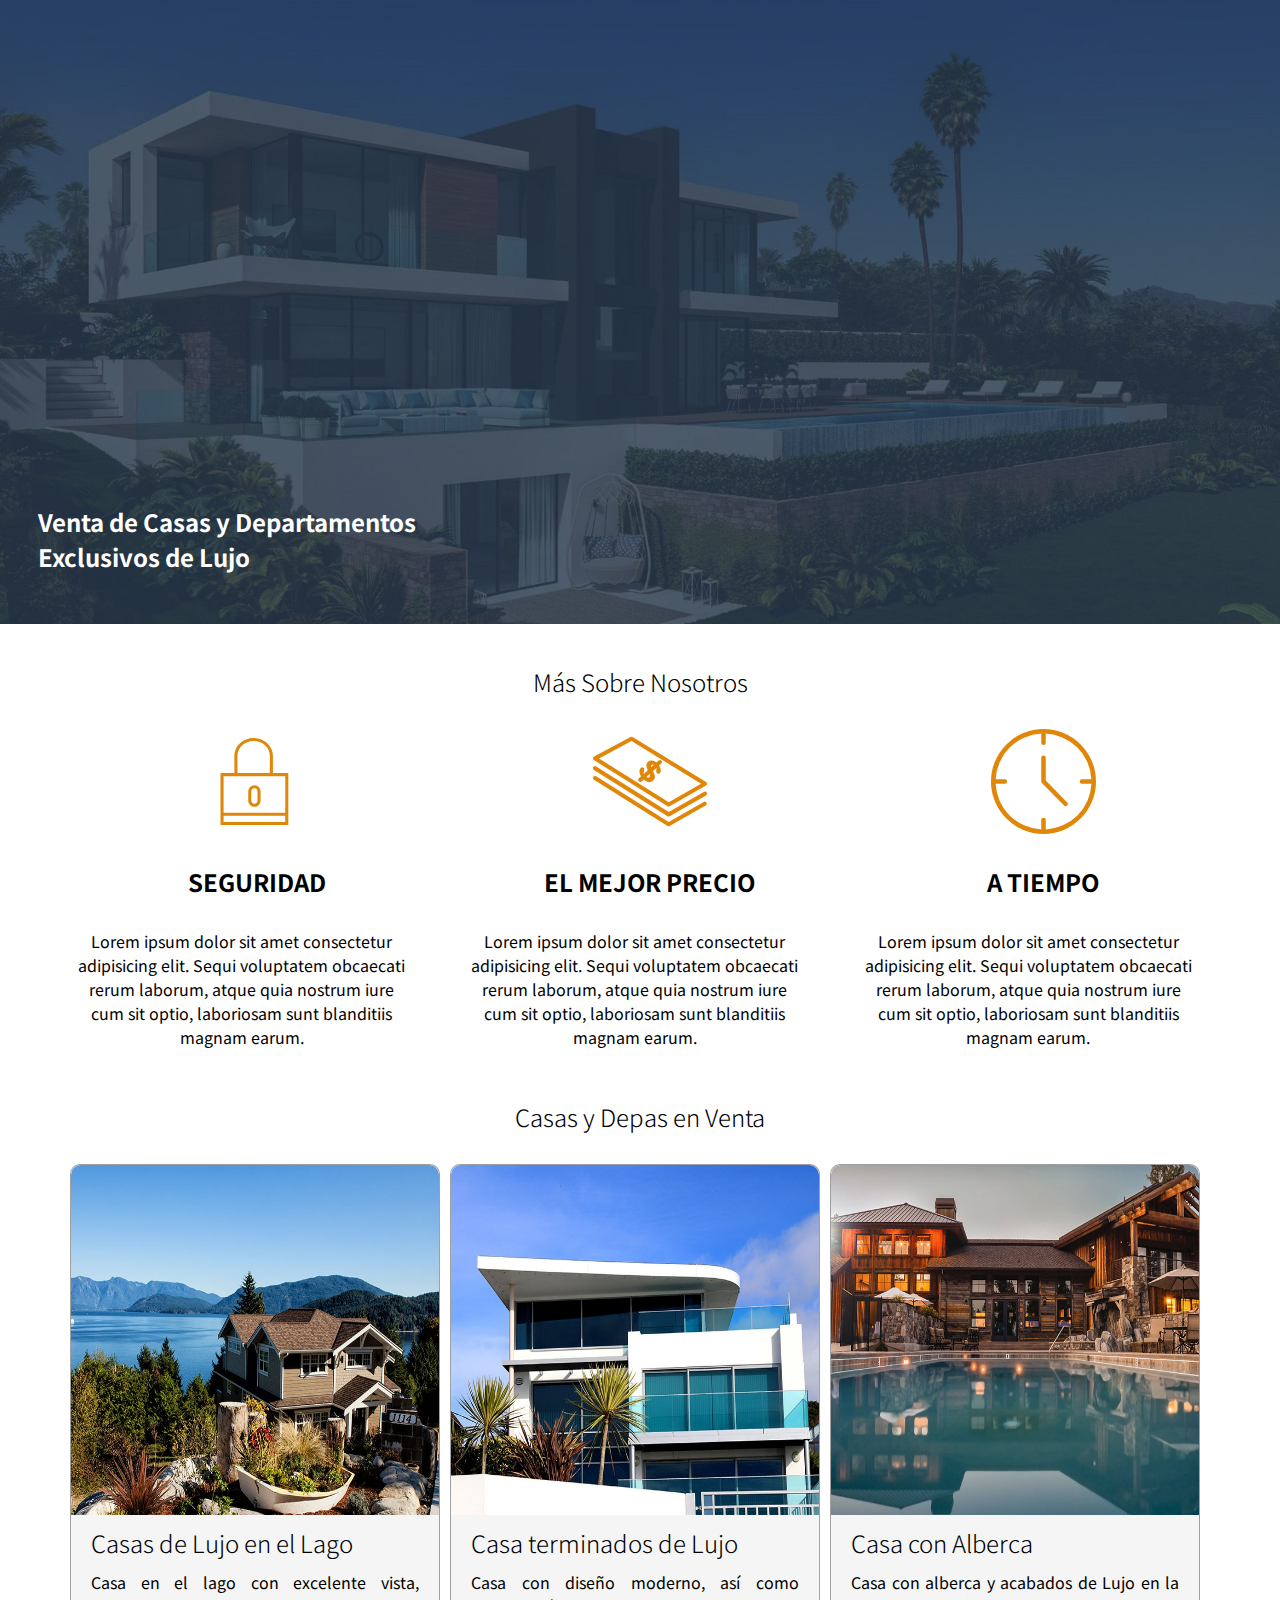
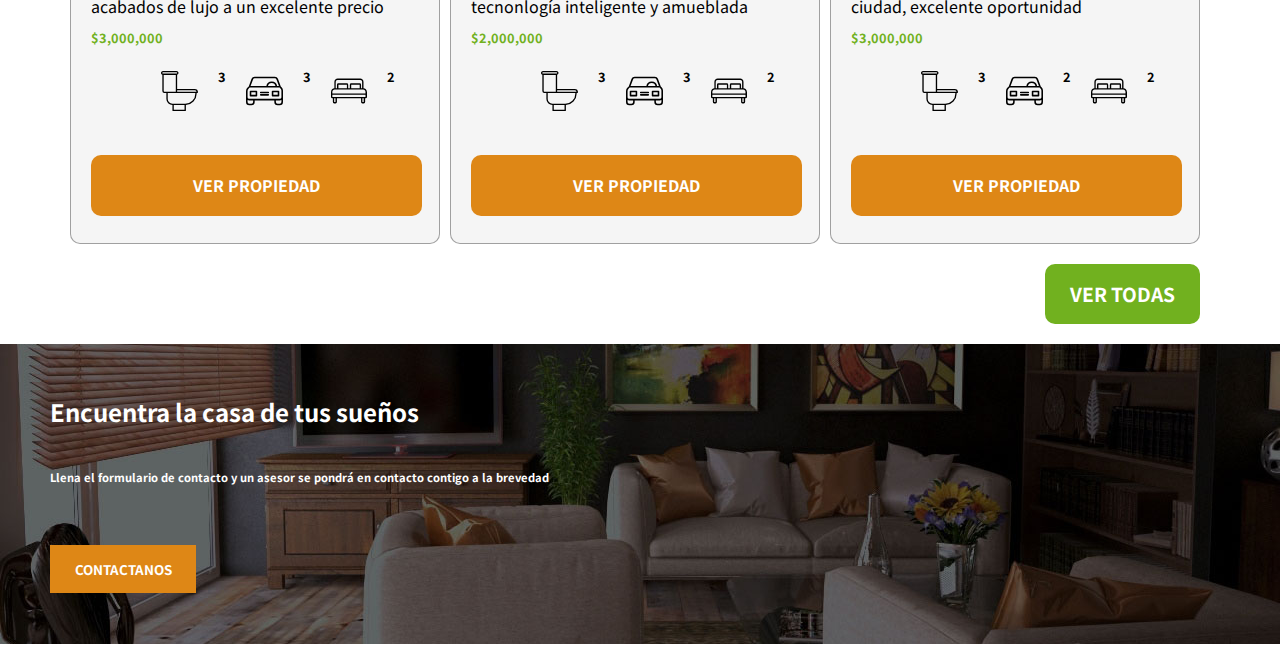
<file: index.html>
<!DOCTYPE html>
<html lang="es">

<head>
    <meta charset="UTF-8">
    <meta http-equiv="X-UA-Compatible" content="IE=edge">
    <meta name="viewport" content="width=device-width, initial-scale=1.0">
    <link rel="icon" type="image/svg" href="img/logo.svg">
    <link rel="stylesheet" href="css/style.css">
    <script src="https://code.jquery.com/jquery-3.6.0.js" integrity="sha256-H+K7U5CnXl1h5ywQfKtSj8PCmoN9aaq30gDh27Xc0jk=" crossorigin="anonymous"></script>
    <title>ImaxVentas | TP Integrador</title>
</head>


<body>
    <!--NAVBAR-->
    <div id="navbar"></div><br>
    <!--NAVBAR-->

    <!--HEADER-->
    <header class="headercontainer">
        <div class="textos">
            <h1>Venta de Casas y Departamentos<br>Exclusivos de Lujo</h1>
        </div>
    </header>

    <!--NOSOTROS-->
    <div class="nosotroscontainer">
        <h1>Más Sobre Nosotros</h1>
        <div class="colum">
            <div class="uno">
                <img src="img/icono1.svg" alt="Imagen Icono Candado">
                <h1>Seguridad</h1>
                <p>Lorem ipsum dolor sit amet consectetur adipisicing elit. Sequi voluptatem obcaecati rerum laborum, atque quia nostrum iure cum sit optio, laboriosam sunt blanditiis magnam earum.</p>
            </div>
            <div class="dos uno">
                <img src="img/icono2.svg" alt="Imagen Icono Dinero">
                <h1>El Mejor Precio</h1>
                <p>Lorem ipsum dolor sit amet consectetur adipisicing elit. Sequi voluptatem obcaecati rerum laborum, atque quia nostrum iure cum sit optio, laboriosam sunt blanditiis magnam earum.</p>
            </div>
            <div class="tres uno">
                <img src="img/icono3.svg" alt="Imagen Icono Reloj">
                <h1>A Tiempo</h1>
                <p>Lorem ipsum dolor sit amet consectetur adipisicing elit. Sequi voluptatem obcaecati rerum laborum, atque quia nostrum iure cum sit optio, laboriosam sunt blanditiis magnam earum.</p>
            </div>
        </div>

    </div>

    <!--VENTA-->
    <div class="ventacontainer">
        <h1>Casas y Depas en Venta</h1>
        <div class="columventa">
            <div class="tarjetauno">
                <div class="imagen">
                    <img src="img/anuncio1.jpg" alt="Imagen Anuncio 1">
                </div>
                <h1>Casas de Lujo en el Lago</h1>
                <p>Casa en el lago con excelente vista, acabados de lujo a un excelente precio</p>
                <h3>$3,000,000</h3>
                <div class="iconos">
                    <img src="img/icono_wc.svg" alt="Icono Baño">
                    <h3>3</h3>
                    <img src="img/icono_estacionamiento.svg" alt="Icono Estacionamiento">
                    <h3>3</h3>
                    <img src="img/icono_dormitorio.svg" alt="Icono Dormitorio">
                    <h3>2</h3>
                </div>
                <button class="boton">Ver Propiedad</button>
            </div>
            <div class="tarjetados tarjetauno">
                <div class="imagen">
                    <img src="img/anuncio2.jpg" alt="Imagen Anuncio 2">
                </div>
                <h1>Casa terminados de Lujo</h1>
                <p>Casa con diseño moderno, así como tecnonlogía inteligente y amueblada</p>
                <h3>$2,000,000</h3>
                <div class="iconos">
                    <img src="img/icono_wc.svg" alt="Icono Baño">
                    <h3>3</h3>
                    <img src="img/icono_estacionamiento.svg" alt="Icono Estacionamiento">
                    <h3>3</h3>
                    <img src="img/icono_dormitorio.svg" alt="Icono Dormitorio">
                    <h3>2</h3>
                </div>
                <button class="boton">Ver Propiedad</button>
            </div>
            <div class="tarjetatres tarjetauno">
                <div class="imagen">
                    <img src="img/anuncio3.jpg" alt="Imagen Anuncio 3">
                </div>
                <h1>Casa con Alberca</h1>
                <p>Casa con alberca y acabados de Lujo en la ciudad, excelente oportunidad</p>
                <h3>$3,000,000</h3>
                <div class="iconos">
                    <img src="img/icono_wc.svg" alt="Icono Baño">
                    <h3>3</h3>
                    <img src="img/icono_estacionamiento.svg" alt="Icono Estacionamiento">
                    <h3>2</h3>
                    <img src="img/icono_dormitorio.svg" alt="Icono Dormitorio">
                    <h3>2</h3>
                </div>
                <button class="boton">Ver Propiedad</button>
            </div>
        </div>
        <div class="btncontent">
            <button class="btn">Ver Todas</button>
        </div>
    </div>

    <!--BANNER INFERIOR-->
    <div class="bannercontainer">
        <h1>Encuentra la casa de tus sueños</h1>
        <h3>Llena el formulario de contacto y un asesor se pondrá en contacto contigo a la brevedad</h3>
        <button class="btnba" onclick="location.href='noso.html'">Contactanos</button>
    </div>
    <!--FOOTER-->
    <div id="footer"></div>
    <!--FOOTER-->

    <script src="js/navandfoot.js"></script>
</body>

</html>
</file>
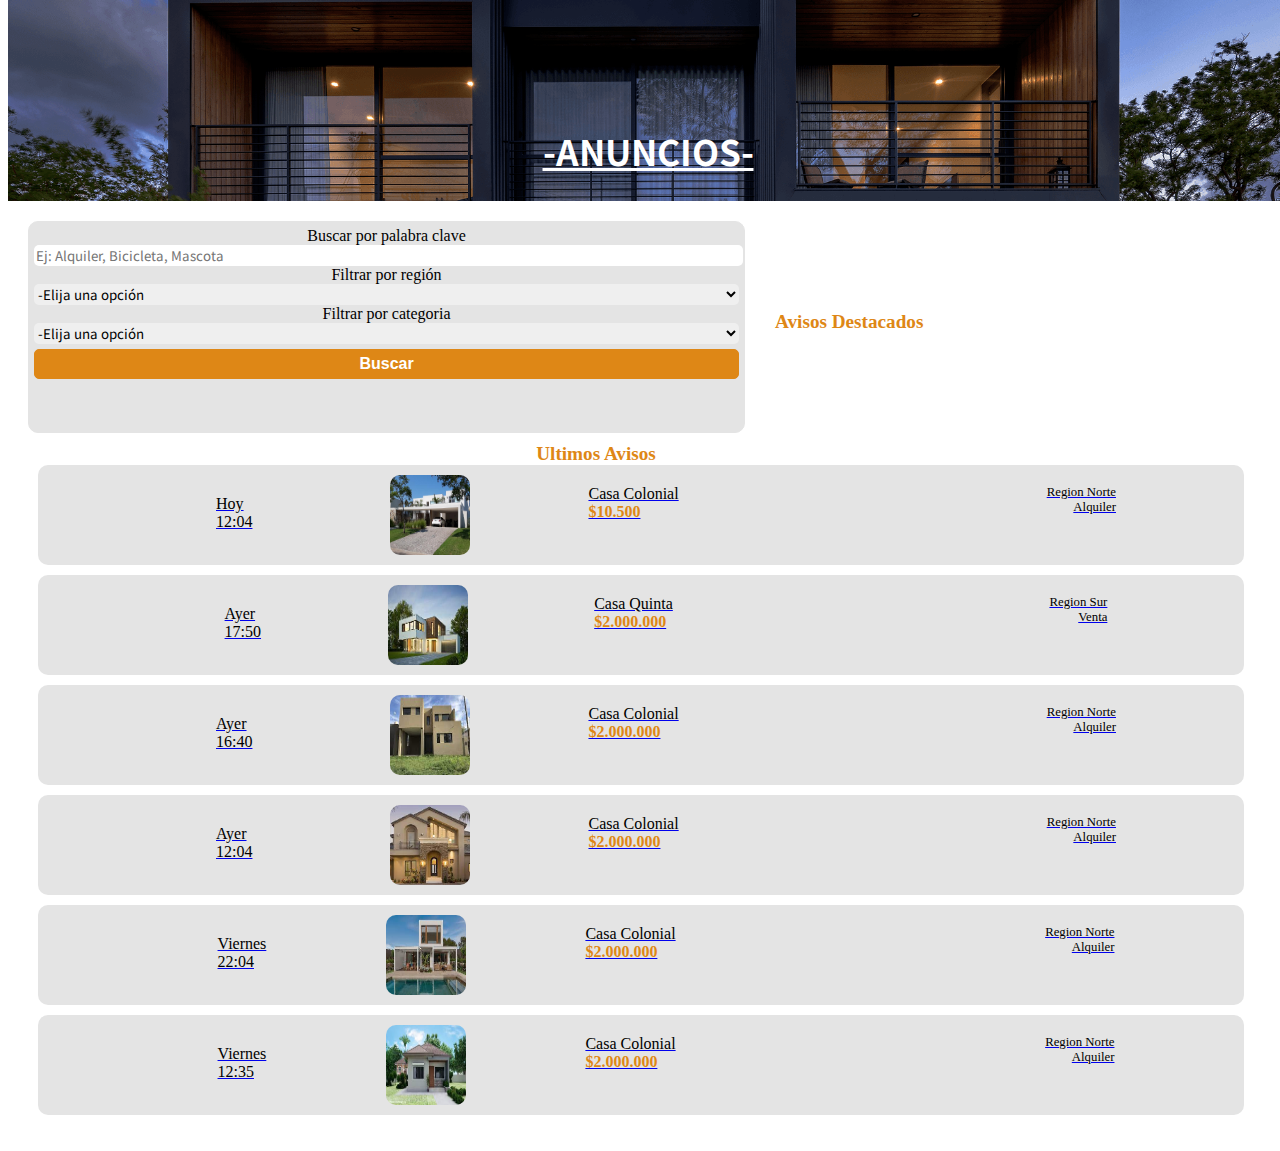
<file: anun.html>
<!DOCTYPE html>
<html lang="es">

<head>
    <meta charset="UTF-8">
    <meta http-equiv="X-UA-Compatible" content="IE=edge">
    <meta name="viewport" content="width=device-width, initial-scale=1.0">
    <link rel="icon" type="image/svg" href="img/logo.svg">
    <link rel="stylesheet" href="css/anunstyle.css">
    <link rel="stylesheet" href="https://use.fontawesome.com/releases/v5.8.1/css/all.css" integrity="sha384-50oBUHEmvpQ+1lW4y57PTFmhCaXp0ML5d60M1M7uH2+nqUivzIebhndOJK28anvf" crossorigin="anonymous">
    <script src="https://code.jquery.com/jquery-3.6.0.js" integrity="sha256-H+K7U5CnXl1h5ywQfKtSj8PCmoN9aaq30gDh27Xc0jk=" crossorigin="anonymous"></script>
    <script src="https://cdnjs.cloudflare.com/ajax/libs/OwlCarousel2/2.3.4/owl.carousel.min.js" integrity="sha512-bPs7Ae6pVvhOSiIcyUClR7/q2OAsRiovw4vAkX+zJbw3ShAeeqezq50RIIcIURq7Oa20rW2n2q+fyXBNcU9lrw==" crossorigin="anonymous" referrerpolicy="no-referrer"></script>
    <link rel="stylesheet" href="https://cdnjs.cloudflare.com/ajax/libs/OwlCarousel2/2.3.4/assets/owl.carousel.css" integrity="sha512-UTNP5BXLIptsaj5WdKFrkFov94lDx+eBvbKyoe1YAfjeRPC+gT5kyZ10kOHCfNZqEui1sxmqvodNUx3KbuYI/A==" crossorigin="anonymous" referrerpolicy="no-referrer"
    />
    <title>ImaxVentas | TP Integrador</title>
</head>

<body>
    <script src="js/navandfoot.js"></script>
    <!--NAVBAR-->
    <div id="navbar"></div><br>
    <!--NAVBAR-->
    <header class="headeranuncontainer">
        <div class="textanun">
            <h1>-ANUNCIOS-</h1>
        </div>
    </header>
    <div class="container">
        <div class="col">
            <div class="buscador">
                <form action="" target="_blank" name="buscar">
                    <label>Buscar por palabra clave</label><br>
                    <input id="palabra" type="text" name="palabra" placeholder="Ej: Alquiler, Bicicleta, Mascota"><br>
                    <label>Filtrar por región</label><br>
                    <select id="region" name="region">
                        <option disabled selected>-Elija una opción</option>
                        <option value="Norte">Norte</option>
                        <option value="Centro">Centro</option>
                        <option value="Sur">Sur</option>
                    </select>
                    <br>
                    <label>Filtrar por categoria</label><br>
                    <select id="categoria" name="categoria">
                        <option disabled selected>-Elija una opción</option>
                        <option value="Venta">Venta</option>
                        <option value="Alquiler">Alquiler</option>
                        <option value="Departamento">Departamentos</option>
                        <option value="Monohambiente">Monohambientes</option>
                    </select>
                    <button>Buscar</button>
                </form>
            </div>
            <div class="anuncios">
                <h1>Avisos Destacados</h1>
                <div class="slider owl-carousel">
                    <div class="card card-1"><a href="https://google.com.ar" target="_blank" rel="noopener noreferrer">Se Vende</a></div>
                    <div class="card card-2"><a href="https://google.com.ar" target="_blank" rel="noopener noreferrer">En Venta</a></div>
                    <div class="card card-3"><a href="https://google.com.ar" target="_blank" rel="noopener noreferrer">Alquiler</a></div>
                    <div class="card card-4"><a href="https://google.com.ar" target="_blank" rel="noopener noreferrer">En Venta</a></div>
                    <div class="card card-5"><a href="https://google.com.ar" target="_blank" rel="noopener noreferrer">Alquiler</a></div>
                    <div class="card card-6"><a href="https://google.com.ar" target="_blank" rel="noopener noreferrer">Se Vende</a></div>
                    <div class="card card-7"><a href="https://google.com.ar" target="_blank" rel="noopener noreferrer">Alquiler</a></div>
                    <div class="card card-8"><a href="https://google.com.ar" target="_blank" rel="noopener noreferrer">Alquiler</a></div>
                </div>
            </div>
        </div>
    </div>
    <div class="container">

        <div class="avisocontainer">
            <h1>Ultimos Avisos</h1>
            <a href="https://google.com.ar" target="_blank" rel="noopener noreferrer">
                <div class="avisouno">
                    <p class="fecha">Hoy<br>12:04</p>
                    <img src="img/anu1.jpg" alt="Anuncio 1">
                    <p class="precio">Casa Colonial<br><strong>$10.500</strong></p>
                    <p class="region">Region Norte<br>Alquiler</p>
                </div>
                <div class="avisodos avisouno">
                    <p class="fecha">Ayer<br>17:50</p>
                    <img src="img/anu2.jpg" alt="Anuncio 2">
                    <p class="precio">Casa Quinta<br><strong>$2.000.000</strong></p>
                    <p class="region">Region Sur<br>Venta</p>
                </div>
                <div class="avisotres avisouno">
                    <p class="fecha">Ayer<br>16:40</p>
                    <img src="img/anu3.jpg" alt="Anuncio 3">
                    <p class="precio">Casa Colonial<br><strong>$2.000.000</strong></p>
                    <p class="region">Region Norte<br>Alquiler</p>
                </div>
                <div class="avisocuatro avisouno">
                    <p class="fecha">Ayer<br>12:04</p>
                    <img src="img/anu4.jpg" alt="Anuncio 4">
                    <p class="precio">Casa Colonial<br><strong>$2.000.000</strong></p>
                    <p class="region">Region Norte<br>Alquiler</p>
                </div>
                <div class="avisocinco avisouno">
                    <p class="fecha">Viernes<br>22:04</p>
                    <img src="img/anu5.jpg" alt="Anuncio 5">
                    <p class="precio">Casa Colonial<br><strong>$2.000.000</strong></p>
                    <p class="region">Region Norte<br>Alquiler</p>
                </div>
                <div class="avisoseis avisouno">
                    <p class="fecha">Viernes<br>12:35</p>
                    <img src="img/anu6.jpg" alt="Anuncio 6">
                    <p class="precio">Casa Colonial<br><strong>$2.000.000</strong></p>
                    <p class="region">Region Norte<br>Alquiler</p>
                </div>
            </a>
        </div>
    </div><br>

    <!--FOOTER-->
    <div id="footer"></div>
    <!--FOOTER-->

    <script src="js/carousel.js"></script>
</body>

</html>
</file>
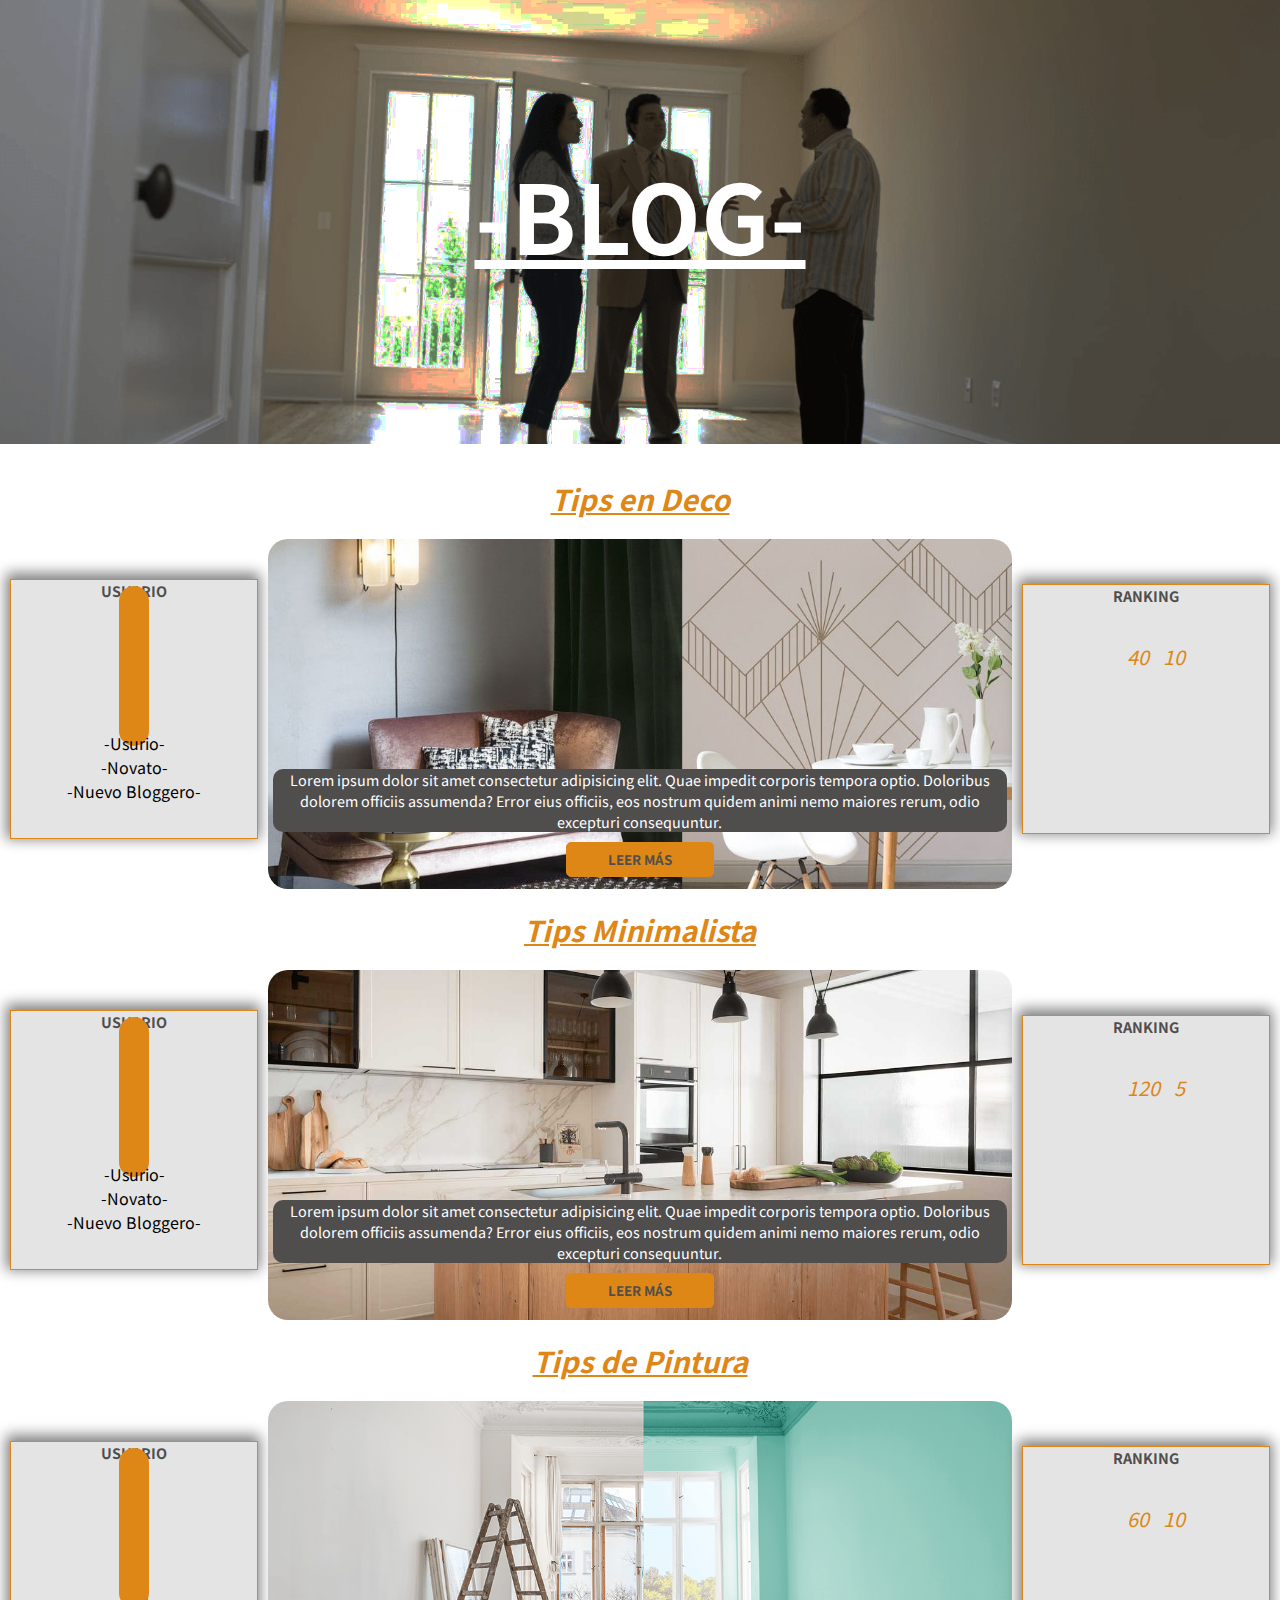
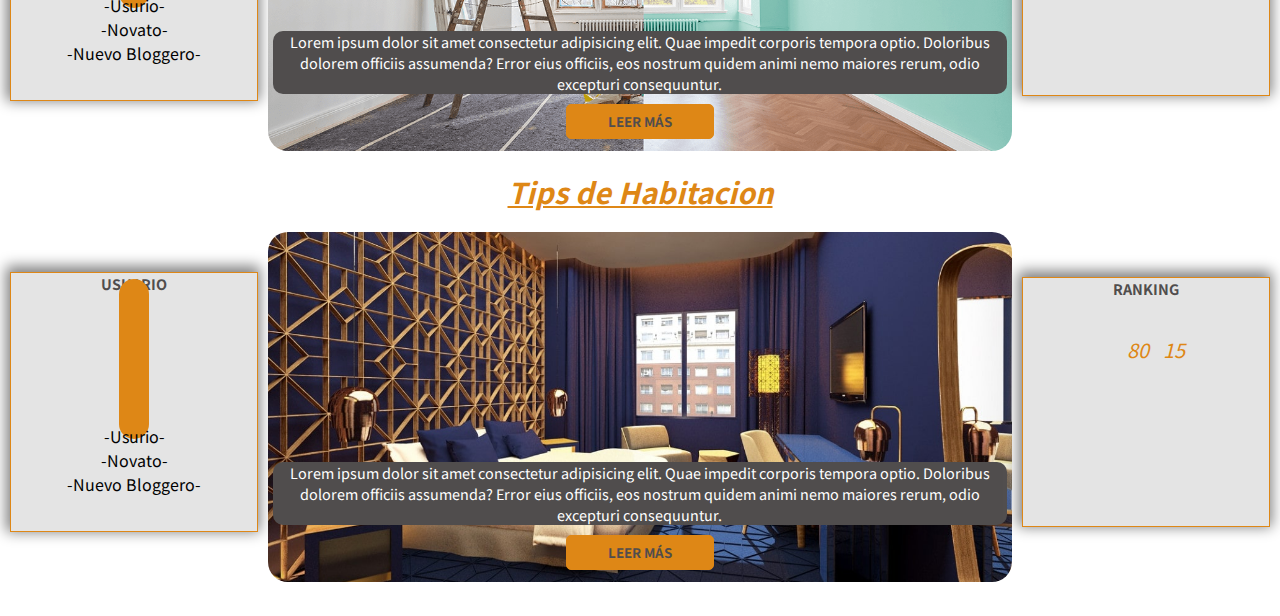
<file: blog.html>
<!DOCTYPE html>
<html lang="es">

<head>
    <meta charset="UTF-8">
    <meta http-equiv="X-UA-Compatible" content="IE=edge">
    <meta name="viewport" content="width=device-width, initial-scale=1.0">
    <link rel="icon" type="image/svg" href="img/logo.svg">
    <link rel="stylesheet" href="css/style.css">
    <link rel="stylesheet" href="css/blogstyle.css">
    <link rel="stylesheet" href="https://cdnjs.cloudflare.com/ajax/libs/font-awesome/5.15.3/css/all.min.css" integrity="sha512-iBBXm8fW90+nuLcSKlbmrPcLa0OT92xO1BIsZ+ywDWZCvqsWgccV3gFoRBv0z+8dLJgyAHIhR35VZc2oM/gI1w==" crossorigin="anonymous" referrerpolicy="no-referrer"
    />
    <script src="https://code.jquery.com/jquery-3.6.0.js" integrity="sha256-H+K7U5CnXl1h5ywQfKtSj8PCmoN9aaq30gDh27Xc0jk=" crossorigin="anonymous"></script>
    <title>ImaxVentas | TP Integrador</title>
</head>

<body>
    <!--NAVBAR-->
    <div id="navbar"></div><br>
    <!--NAVBAR-->
    <header class="headerblogcontainer">
        <div class="textblog">
            <h1>-BLOG-</h1>
        </div>
    </header><br>
    <div class="container">
        <hr>
        <h3>Tips en Deco</h3>
        <div class="col">
            <div class="publicontainer">
                <div class="user">
                    <h1>Usuario</h1>
                    <hr>
                    <i class="fas fa-user"></i>
                    <p>-Usurio-<br>-Novato-<br>-Nuevo Bloggero-</p>
                    <p class="pmov">-Usurio- -Novato- -Nuevo Bloggero-</p>
                </div>
                <div class="entrada">
                    <!--<img src="img/deco.jpg" alt="">-->
                    <p>Lorem ipsum dolor sit amet consectetur adipisicing elit. Quae impedit corporis tempora optio. Doloribus dolorem officiis assumenda? Error eius officiis, eos nostrum quidem animi nemo maiores rerum, odio excepturi consequuntur.
                    </p>
                    <button>Leer Más</button>
                </div>
                <div class="deta">
                    <h1>Ranking</h1>
                    <hr>
                    <div class="iconstar">
                        <i class="fas fa-star"></i>
                        <i class="fas fa-star"></i>
                        <i class="fas fa-star"></i>
                        <i class="far fa-star"></i>
                        <i class="far fa-star"></i>
                    </div>
                    <div class="iconhand">
                        <i class="fas fa-thumbs-up"> 40</i>
                        <i class="far fa-thumbs-down"> 10</i>
                    </div>
                    <div class="iconcompartir">
                        <a href="https://api.whatsapp.com/send?phone=542625411600" target="blank" rel="noopener noreferrer"><i class="fab fa-whatsapp-square"></i></a>
                        <a href="https://twitter.com/tweeter?lang=es" target="blank" rel="noopener noreferrer"><i class="fab fa-twitter-square"></i></a>
                        <a href="https://www.instagram.com/?hl=es-la" target="blank" rel="noopener noreferrer"><i class="fab fa-instagram-square"></i></a>
                        <a href="mailto:damiand2214@gmail.com?subject=Compartido%20desde%20Imax%20Blog&body=https://youtube.com" target="blank" rel="noopener noreferrer"><i class="fas fa-envelope-square"></i></a>
                    </div>
                </div>

            </div>
            <hr>
            <h3>Tips Minimalista</h3>
            <div class="publicontainer">
                <div class="user">
                    <h1>Usuario</h1>
                    <hr>
                    <i class="fas fa-user"></i>
                    <p>-Usurio-<br>-Novato-<br>-Nuevo Bloggero-</p>
                    <p class="pmov">-Usurio- -Novato- -Nuevo Bloggero-</p>
                </div>
                <div class="entradados entrada">
                    <p>Lorem ipsum dolor sit amet consectetur adipisicing elit. Quae impedit corporis tempora optio. Doloribus dolorem officiis assumenda? Error eius officiis, eos nostrum quidem animi nemo maiores rerum, odio excepturi consequuntur.
                    </p>
                    <button>Leer Más</button>
                </div>
                <div class="deta">
                    <h1>Ranking</h1>
                    <hr>
                    <div class="iconstar">
                        <i class="fas fa-star"></i>
                        <i class="fas fa-star"></i>
                        <i class="fas fa-star"></i>
                        <i class="fas fa-star"></i>
                        <i class="fas fa-star"></i>
                    </div>
                    <div class="iconhand">
                        <i class="fas fa-thumbs-up"> 120</i>
                        <i class="far fa-thumbs-down"> 5</i>
                    </div>
                    <div class="iconcompartir">
                        <a href="https://api.whatsapp.com/send?phone=542625411600" target="blank" rel="noopener noreferrer"><i class="fab fa-whatsapp-square"></i></a>
                        <a href="https://twitter.com/tweeter?lang=es" target="blank" rel="noopener noreferrer"><i class="fab fa-twitter-square"></i></a>
                        <a href="https://www.instagram.com/?hl=es-la" target="blank" rel="noopener noreferrer"><i class="fab fa-instagram-square"></i></a>
                        <a href="mailto:damiand2214@gmail.com?subject=Compartido%20desde%20Imax%20Blog&body=https://youtube.com" target="blank" rel="noopener noreferrer"><i class="fas fa-envelope-square"></i></a>
                    </div>
                </div>

            </div>
            <hr>
            <h3>Tips de Pintura</h3>
            <div class="publicontainer">
                <div class="user">
                    <h1>Usuario</h1>
                    <hr>
                    <i class="fas fa-user"></i>
                    <p>-Usurio-<br>-Novato-<br>-Nuevo Bloggero-</p>
                    <p class="pmov">-Usurio- -Novato- -Nuevo Bloggero-</p>
                </div>
                <div class="entradatres entrada">
                    <p>Lorem ipsum dolor sit amet consectetur adipisicing elit. Quae impedit corporis tempora optio. Doloribus dolorem officiis assumenda? Error eius officiis, eos nostrum quidem animi nemo maiores rerum, odio excepturi consequuntur.
                    </p>
                    <button>Leer Más</button>
                </div>
                <div class="deta">
                    <h1>Ranking</h1>
                    <hr>
                    <div class="iconstar">
                        <i class="fas fa-star"></i>
                        <i class="fas fa-star"></i>
                        <i class="fas fa-star"></i>
                        <i class="fas fa-star"></i>
                        <i class="far fa-star"></i>
                    </div>
                    <div class="iconhand">
                        <i class="fas fa-thumbs-up"> 60</i>
                        <i class="far fa-thumbs-down"> 10</i>
                    </div>
                    <div class="iconcompartir">
                        <a href="https://api.whatsapp.com/send?phone=542625411600" target="blank" rel="noopener noreferrer"><i class="fab fa-whatsapp-square"></i></a>
                        <a href="https://twitter.com/tweeter?lang=es" target="blank" rel="noopener noreferrer"><i class="fab fa-twitter-square"></i></a>
                        <a href="https://www.instagram.com/?hl=es-la" target="blank" rel="noopener noreferrer"><i class="fab fa-instagram-square"></i></a>
                        <a href="mailto:damiand2214@gmail.com?subject=Compartido%20desde%20Imax%20Blog&body=https://youtube.com" target="blank" rel="noopener noreferrer"><i class="fas fa-envelope-square"></i></a>
                    </div>
                </div>

            </div>
            <hr>
            <h3>Tips de Habitacion</h3>
            <div class="publicontainer">
                <div class="user">
                    <h1>Usuario</h1>
                    <hr>
                    <i class="fas fa-user"></i>
                    <p>-Usurio-<br>-Novato-<br>-Nuevo Bloggero-</p>
                    <p class="pmov">-Usurio- -Novato- -Nuevo Bloggero-</p>
                </div>
                <div class="entradacuatro entrada">
                    <p>Lorem ipsum dolor sit amet consectetur adipisicing elit. Quae impedit corporis tempora optio. Doloribus dolorem officiis assumenda? Error eius officiis, eos nostrum quidem animi nemo maiores rerum, odio excepturi consequuntur.
                    </p>
                    <button>Leer Más</button>
                </div>
                <div class="deta">
                    <h1>Ranking</h1>
                    <hr>
                    <div class="iconstar">
                        <i class="fas fa-star"></i>
                        <i class="fas fa-star"></i>
                        <i class="fas fa-star"></i>
                        <i class="fas fa-star"></i>
                        <i class="far fa-star"></i>
                    </div>
                    <div class="iconhand">
                        <i class="fas fa-thumbs-up"> 80</i>
                        <i class="far fa-thumbs-down"> 15</i>
                    </div>
                    <div class="iconcompartir">
                        <a href="https://api.whatsapp.com/send?phone=542625411600" target="blank" rel="noopener noreferrer"><i class="fab fa-whatsapp-square"></i></a>
                        <a href="https://twitter.com/tweeter?lang=es" target="blank" rel="noopener noreferrer"><i class="fab fa-twitter-square"></i></a>
                        <a href="https://www.instagram.com/?hl=es-la" target="blank" rel="noopener noreferrer"><i class="fab fa-instagram-square"></i></a>
                        <a href="mailto:damiand2214@gmail.com?subject=Compartido%20desde%20Imax%20Blog&body=https://youtube.com" target="blank" rel="noopener noreferrer"><i class="fas fa-envelope-square"></i></a>
                    </div>
                </div>

            </div>

        </div>
    </div><br>
    <!--FOOTER-->
    <div id="footer"></div>
    <!--FOOTER-->
    <script src="js/navandfoot.js"></script>
</body>

</html>
</file>
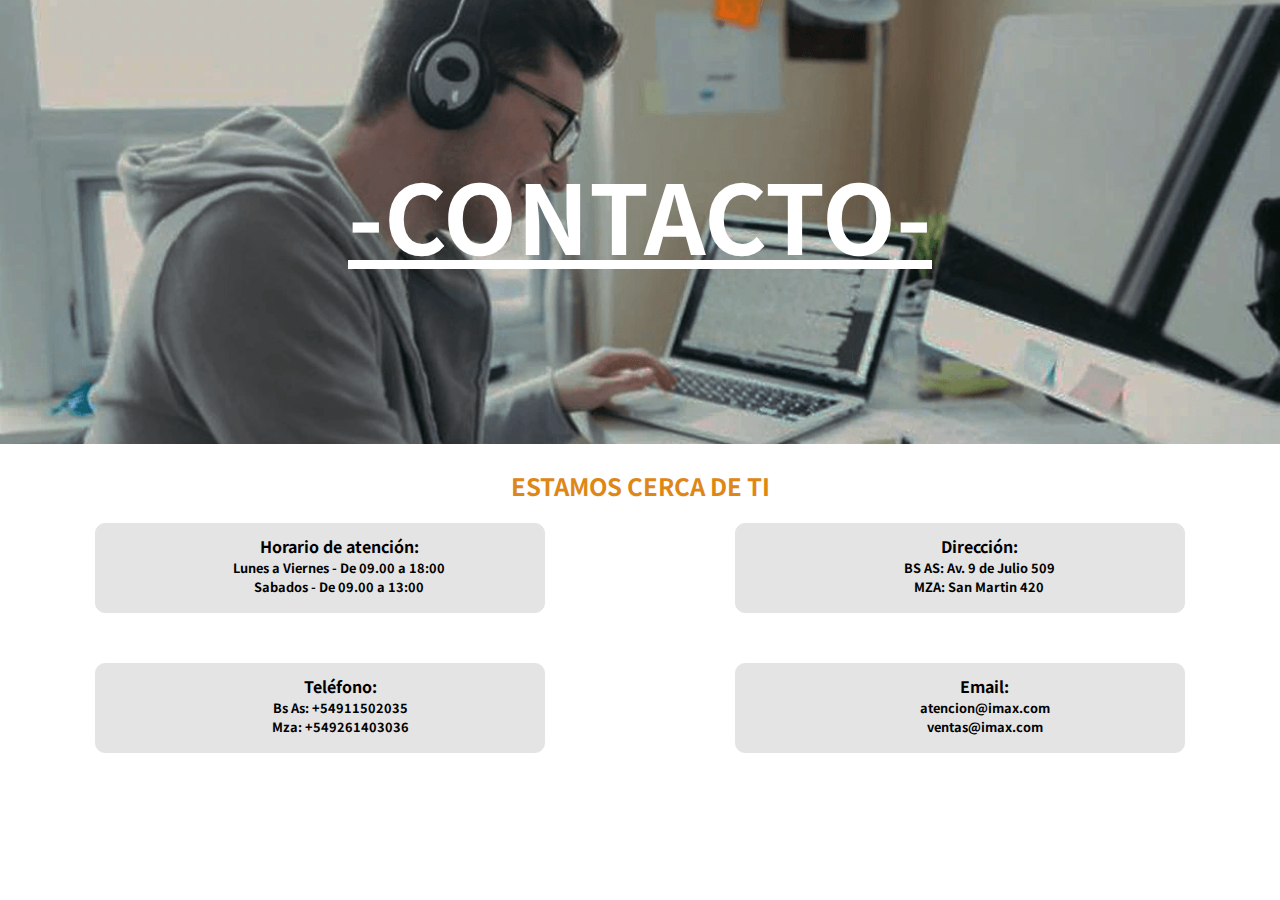
<file: cont.html>
<!DOCTYPE html>
<html lang="es">

<head>
    <meta charset="UTF-8">
    <meta http-equiv="X-UA-Compatible" content="IE=edge">
    <meta name="viewport" content="width=device-width, initial-scale=1.0">
    <link rel="icon" type="image/svg" href="img/logo.svg">
    <link rel="stylesheet" href="css/style.css">
    <link rel="stylesheet" href="css/contstyle.css">
    <link rel="stylesheet" href="https://cdnjs.cloudflare.com/ajax/libs/font-awesome/5.15.3/css/all.min.css" integrity="sha512-iBBXm8fW90+nuLcSKlbmrPcLa0OT92xO1BIsZ+ywDWZCvqsWgccV3gFoRBv0z+8dLJgyAHIhR35VZc2oM/gI1w==" crossorigin="anonymous" referrerpolicy="no-referrer"
    />
    <script src="https://code.jquery.com/jquery-3.6.0.js" integrity="sha256-H+K7U5CnXl1h5ywQfKtSj8PCmoN9aaq30gDh27Xc0jk=" crossorigin="anonymous"></script>
    <title>ImaxVentas | TP Integrador</title>
</head>

<body>
    <!--NAVBAR-->
    <div id="navbar"></div><br>
    <!--NAVBAR-->
    <header class="headercontcontainer">
        <div class="textcont">
            <h1>-CONTACTO-</h1>
        </div>
    </header><br>
    <div class="container">
        <h2>Estamos cerca de ti</h2>
        <div class="filacontainer">
            <div class="carduno">
                <i class="far fa-clock"></i>
                <div class="text">
                    <h3>Horario de atención:</h3>
                    <h4>Lunes a Viernes - De 09.00 a 18:00</h4>
                    <h4>Sabados - De 09.00 a 13:00</h4>
                </div>
            </div>
            <div class="carddos carduno">
                <i class="fas fa-map-marker-alt"></i>
                <div class="text">
                    <a href="https://www.google.com.ar/maps/@-34.9712757,-67.6781563,15z" target="blank" rel="noopener noreferrer">
                        <h3>Dirección:</h3>
                        <h4>BS AS: Av. 9 de Julio 509</h4>
                        <h4>MZA: San Martin 420</h4>
                    </a>
                </div>
            </div>
        </div>
        <div class="filacontainer">
            <div class="cardtres carduno">
                <i class="fas fa-phone-alt"></i>
                <div class="text">
                    <a href="https://api.whatsapp.com/send?phone=542625411600" target="blank" rel="noopener noreferrer">
                        <h3>Teléfono:</h3>
                        <h4>Bs As: +54911502035</h4>
                        <h4>Mza: +549261403036</h4>
                    </a>
                </div>
            </div>
            <div class="cardcuatro carduno">
                <i class="fas fa-envelope"></i>
                <div class="text">
                    <a href="mailto:damiand2214@gmail.com" target="blank" rel="noopener noreferrer">
                        <h3>Email:</h3>
                        <h4>atencion@imax.com</h4>
                        <h4>ventas@imax.com</h4>
                    </a>
                </div>
            </div>
        </div>
        <div class="filacontainermovil">
            <div class="carduno">
                <i class="far fa-clock"></i>
                <div class="text">
                    <h3>Horario de atención:</h3>
                    <h4>Lunes a Viernes - De 09.00 a 18:00</h4>
                    <h4>Sabados - De 09.00 a 13:00</h4>
                </div>
            </div>
            <div class="carddos carduno">
                <i class="fas fa-map-marker-alt"></i>
                <div class="text">
                    <a href="https://www.google.com.ar/maps/@-34.9712757,-67.6781563,15z" target="blank" rel="noopener noreferrer">
                        <h3>Dirección:</h3>
                        <h4>BS AS: Av. 9 de Julio 509</h4>
                        <h4>MZA: San Martin 420</h4>
                    </a>
                </div>
            </div>
            <div class="cardtres carduno">
                <i class="fas fa-phone-alt"></i>
                <div class="text">
                    <a href="https://api.whatsapp.com/send?phone=542625411600" target="blank" rel="noopener noreferrer">
                        <h3>Teléfono:</h3>
                        <h4>Bs As: +54911502035</h4>
                        <h4>Mza: +549261403036</h4>
                    </a>
                </div>
            </div>
            <div class="cardcuatro carduno">
                <i class="fas fa-envelope"></i>
                <div class="text">
                    <a href="mailto:damiand2214@gmail.com" target="blank" rel="noopener noreferrer">
                        <h3>Email:</h3>
                        <h4>atencion@imax.com</h4>
                        <h4>ventas@imax.com</h4>
                    </a>
                </div>
            </div>
        </div>
    </div><br>
    <!--FOOTER-->
    <div id="footer"></div>
    <!--FOOTER-->
    <script src="js/navandfoot.js"></script>

</body>

</html>
</file>
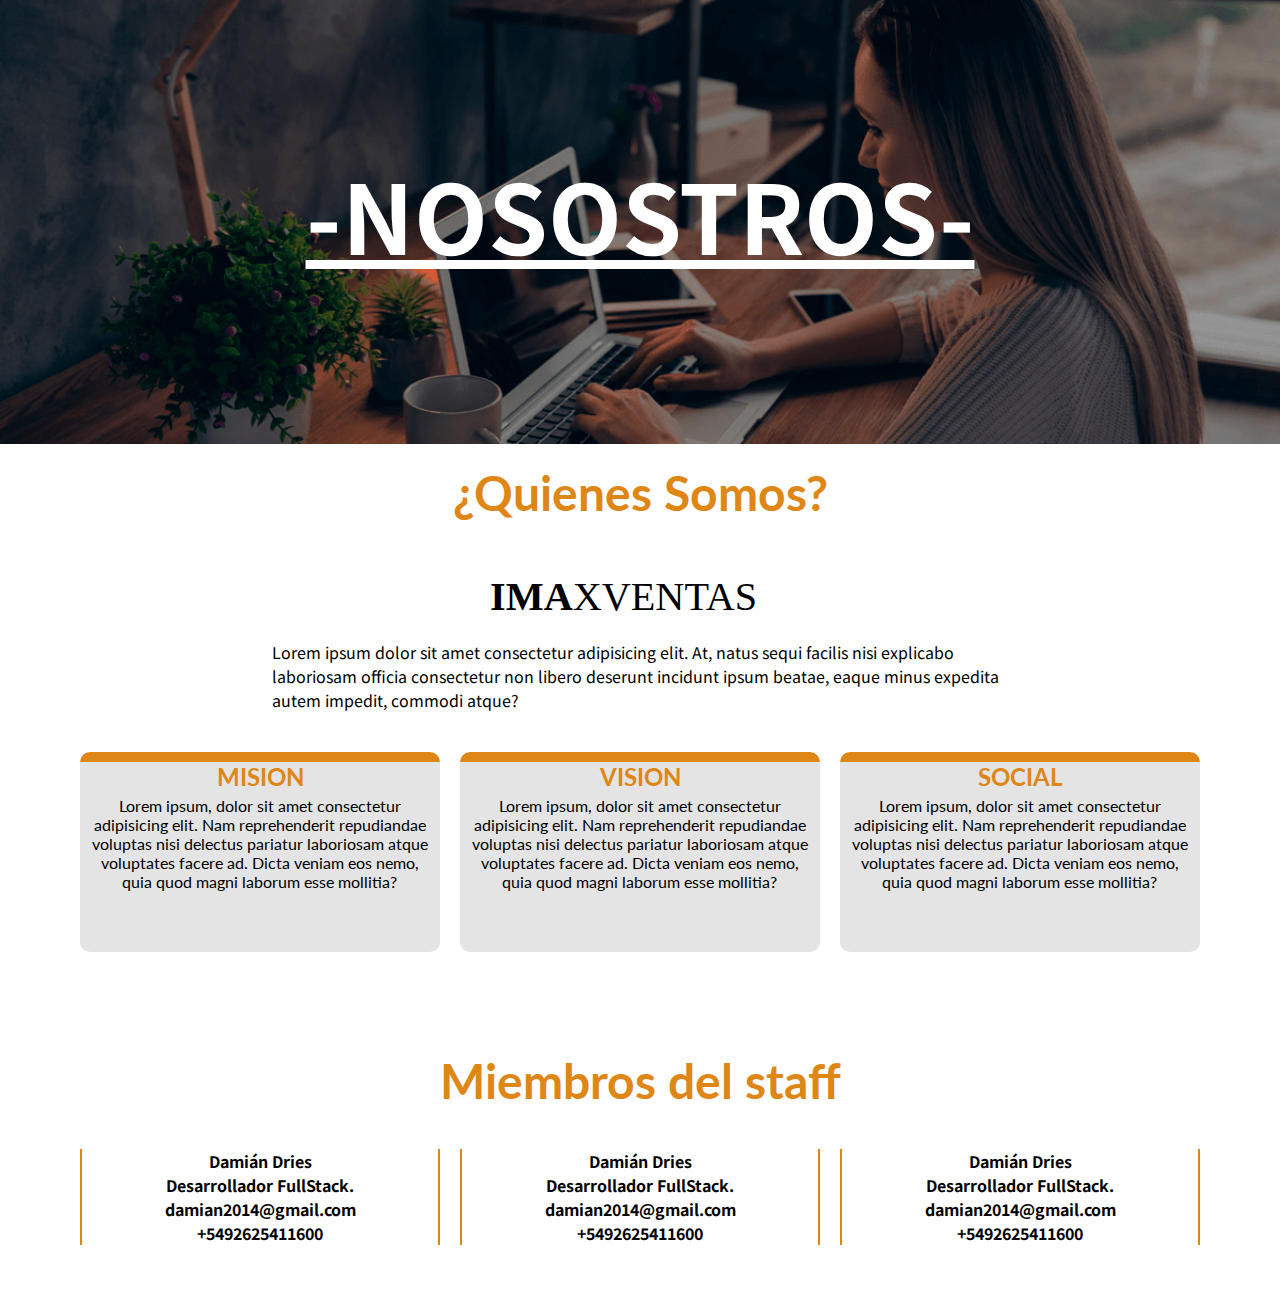
<file: noso.html>
<!DOCTYPE html>
<html lang="es">

<head>
    <meta charset="UTF-8">
    <meta http-equiv="X-UA-Compatible" content="IE=edge">
    <meta name="viewport" content="width=device-width, initial-scale=1.0">
    <link rel="icon" type="image/svg" href="img/logo.svg">
    <link rel="stylesheet" href="css/style.css">
    <link rel="stylesheet" href="css/nosostyle.css">
    <link rel="stylesheet" href="https://use.fontawesome.com/releases/v5.8.1/css/all.css" integrity="sha384-50oBUHEmvpQ+1lW4y57PTFmhCaXp0ML5d60M1M7uH2+nqUivzIebhndOJK28anvf" crossorigin="anonymous">
    <script src="https://code.jquery.com/jquery-3.6.0.js" integrity="sha256-H+K7U5CnXl1h5ywQfKtSj8PCmoN9aaq30gDh27Xc0jk=" crossorigin="anonymous"></script>
    <title>ImaxVentas | TP Integrador</title>
</head>


<body>
    <!--NAVBAR-->
    <div id="navbar"></div><br>
    <!--NAVBAR-->
    <header class="headernoscontainer">
        <div class="textnos">
            <h1>-NOSOSTROS-</h1>
        </div>
    </header>

    <div class="container">
        <h2>¿Quienes Somos?</h2>
        <div class="nosocontainer">
            <div class="image">
                <img src="img/logo2.svg" alt="Logo IMAX">
                <p>Lorem ipsum dolor sit amet consectetur adipisicing elit. At, natus sequi facilis nisi explicabo laboriosam officia consectetur non libero deserunt incidunt ipsum beatae, eaque minus expedita autem impedit, commodi atque?</p>
            </div>
            <div class="tarjetascontainer">
                <div class="columtarjeta">
                    <div class="nostarjetauno">
                        <h1>MISION</h1>
                        <p>Lorem ipsum, dolor sit amet consectetur adipisicing elit. Nam reprehenderit repudiandae voluptas nisi delectus pariatur laboriosam atque voluptates facere ad. Dicta veniam eos nemo, quia quod magni laborum esse mollitia?</p>
                    </div>
                    <div class="nostarjetados nostarjetauno">
                        <h1>VISION</h1>
                        <p>Lorem ipsum, dolor sit amet consectetur adipisicing elit. Nam reprehenderit repudiandae voluptas nisi delectus pariatur laboriosam atque voluptates facere ad. Dicta veniam eos nemo, quia quod magni laborum esse mollitia?</p>
                    </div>
                    <div class="nostarjetatres nostarjetauno">
                        <h1>SOCIAL</h1>
                        <p>Lorem ipsum, dolor sit amet consectetur adipisicing elit. Nam reprehenderit repudiandae voluptas nisi delectus pariatur laboriosam atque voluptates facere ad. Dicta veniam eos nemo, quia quod magni laborum esse mollitia?</p>
                    </div>
                </div>
            </div>
            <div class="nosstaff">
                <h2>Miembros del staff</h2>
                <div class="columtarjeta">
                    <div class="staffuno">
                        <div class="stafftext">
                            <h4>Damián Dries</h4>
                            <h4>Desarrollador FullStack.</h4>
                            <h4>damian2014@gmail.com</h4>
                            <h4>+5492625411600</h4>
                        </div>
                    </div>
                    <div class="staffdos staffuno">
                        <div class="stafftext">
                            <h4>Damián Dries</h4>
                            <h4>Desarrollador FullStack.</h4>
                            <h4>damian2014@gmail.com</h4>
                            <h4>+5492625411600</h4>
                        </div>
                    </div>
                    <div class="stafftres staffuno">
                        <div class="stafftext">
                            <h4>Damián Dries</h4>
                            <h4>Desarrollador FullStack.</h4>
                            <h4>damian2014@gmail.com</h4>
                            <h4>+5492625411600</h4>
                        </div>
                    </div>
                </div>

            </div>


        </div>
    </div>
    <!--FOOTER-->
    <br>
    <div id="footer"></div>
    <!--FOOTER-->
    <script src="js/navandfoot.js"></script>

</body>

</html>
</file>
<file: css/style.css>
/*FUENTE*/

@import url('https://fonts.googleapis.com/css2?family=Noto+Sans+JP:wght@300;400;500;700&display=swap');

/*FUENTEs*/

img[src*="https://cdn.000webhost.com/000webhost/logo/footer-powered-by-000webhost-white2.png"] {
    display: none;
}

* {
    padding: 0;
    margin: 0;
    box-sizing: border-box;
}

body {
    font-family: 'Noto Sans JP', sans-serif;
    width: 100%;
    background: white;
}

a {
    font-family: 'Noto Sans JP', sans-serif;
    color: white;
    text-decoration: none;
}

h5 {
    padding-top: 50px;
    font-family: 'Noto Sans JP', sans-serif;
    color: black;
}

img {
    height: auto;
    width: 100%;
}

ul {
    list-style: none;
}

h1 {
    color: white;
    font-size: 1.5em;
}

.container {
    max-width: 100%;
    width: 100%;
    margin: 0 auto;
}


/*NAVBAR*/

.navcontainer {
    position: fixed;
    top: 0;
    margin: 0 auto;
    font-size: 1em;
    display: flex;
    justify-content: space-between;
    align-content: center;
    width: 100%;
    z-index: 2;
}

.navlogo {
    padding: 2px;
    margin-left: 35px;
    margin-top: 20px;
    width: 80%;
    height: 40px;
    display: -webkit-flex;
    -webkit-margin-start: 10px;
    -moz-margin-start: 35px;
}

.navcontainer ul {
    margin-right: 30px;
    display: flex;
}

.navcontainer ul li {
    margin-top: 20px;
    padding: 10px;
}

.navcontainer ul li a:hover {
    border-bottom: 3px solid white;
    color: white;
}

.navcontainer ul.navmenu {
    margin-left: 300px;
}


/*NAVBAR HAMBURGESA*/

.hamburmenu {
    color: white;
    position: fixed;
    min-height: 48px;
    width: 100%;
    display: none;
    margin: -8px 0px 0px 0px;
    background-color: transparent;
    z-index: 2;
}

.hamburmenu a {
    text-decoration: none;
    display: flex;
    justify-content: center;
    padding: 10px;
    margin: 10px 0px 0px 90px;
    max-width: 50%;
    background: #504d4d;
    font-variant: small-caps;
    text-shadow: 1px 1px #504d4d;
}

.hamburmenu a:hover {
    letter-spacing: 20px;
}

.hamburmenu nav {
    background: #504d4d;
}

.hamburmenu input[type="checkbox"],
.hamburmenu .fa-bars,
.hamburmenu .fa-times {
    position: absolute;
    box-sizing: border-box;
    padding: 7px 0px 0px 12px;
    right: 20px;
    top: 25px;
    width: 40px;
    height: 40px;
}

.hamburmenu .fa-bars,
.hamburmenu .fa-times {
    font-size: 26px;
    pointer-events: none;
}

.hamburmenu .fa-times {
    margin-top: -15px;
}

.hamburmenu input[type="checkbox"] {
    opacity: 0;
}

.hamburmenu nav {
    display: none;
}

.hamburmenu input:checked~nav {
    display: block;
}

.hamburmenu input:checked~.fa-bars {
    display: none;
}

.hamburmenu input:not(:checked)~.fa-times {
    display: none;
}


/*HEADER*/

.headercontainer {
    width: 100%;
    height: 650px;
    background: url(../img/header.jpg) no-repeat center center/cover;
    padding: 30px;
    margin-top: -50px;
    margin-bottom: 20px;
    display: flex;
}

.textos {
    margin-bottom: 20px;
    margin-left: 8px;
    align-self: flex-end;
}


/*NOSOTROS*/

.nosotroscontainer {
    padding: 20px 50px 0 50px;
    width: 100%;
    display: flex;
    flex-direction: column;
    justify-content: space-between;
}

.nosotroscontainer h1 {
    text-align: center;
    color: black;
    font-weight: 300;
}

.colum {
    width: 100%;
    margin-top: 20px;
    margin-left: 10px;
    display: flex;
    justify-content: space-between;
}

.uno {
    margin: 10px 5px 0px 5px;
    width: 100%;
    height: 350px;
}

.uno img {
    display: flex;
    margin: auto;
    width: 30%;
    height: 30%;
}

.uno h1 {
    margin: 30px 50px;
    text-transform: uppercase;
    font-family: 'Noto Sans JP', sans-serif;
    text-align: center;
    font-weight: bold;
    color: black;
}

.uno p {
    margin-left: 10px;
    margin-right: 40px;
    font-family: 'Noto Sans JP', sans-serif;
    text-align: center;
    font-size: 1em;
    color: black;
}


/*VENTA*/

.ventacontainer {
    padding: 20px 20px;
    max-width: 2000px;
    width: 100%;
    display: flex;
    flex-direction: column;
    justify-content: space-between;
    align-content: center;
}

.ventacontainer h1 {
    text-align: center;
    color: black;
    font-weight: 300;
}

.columventa {
    margin: 20px 50px 20px 50px;
    display: flex;
    max-width: 1920px;
    justify-content: space-between;
    display: -webkit-flex;
    -webkit-justify-content: space-between;
}

.tarjetauno {
    margin-top: 10px;
    margin-right: 10px;
    border: rgba(128, 128, 128, 0.733) solid 0.5px;
    border-radius: 10px 10px;
    max-width: 550px;
    width: 100%;
    height: 680px;
    background: #f5f5f5;
}

.tarjetauno .imagen {
    width: 100%;
    height: 350px;
}

.tarjetauno img {
    display: flex;
    margin: auto;
    border-radius: 10px 10px 0 0;
    width: 100%;
    height: 100%;
}

.tarjetauno h1 {
    margin: 10px 20px;
    font-family: 'Noto Sans JP', sans-serif;
    text-align: justify;
    font-weight: 300;
    color: black;
}

.tarjetauno p {
    margin: 10px 20px;
    font-family: 'Noto Sans JP', sans-serif;
    text-align: justify;
    font-size: 1em;
    color: black;
}

.tarjetauno h3 {
    margin: 10px 20px;
    font-family: 'Noto Sans JP', sans-serif;
    text-align: justify;
    font-size: 0.8em;
    color: #71b11f;
}

.tarjetauno .iconos {
    width: 10%;
    height: 10%;
    display: flex;
    margin: 5px 0 0 50px;
    /* Arriba | Derecha | Abajo | Izquierda */
    justify-content: end;
    display: -webkit-box;
    -webkit-justify-content: center;
    -webkit-margin-start: 90px;
    -moz-margin-start: 90px;
}

.iconos h3 {
    color: black
}

.boton {
    width: 90%;
    height: 9%;
    text-transform: uppercase;
    margin: 30px 0 0 20px;
    color: white;
    cursor: pointer;
    border-radius: 10px 10px;
    font-family: 'Noto Sans JP', sans-serif;
    font-size: 1em;
    font-weight: bold;
    background: #de8716;
    border: none;
}

.btncontent {
    display: flex;
    justify-content: flex-end;
    margin-right: 50px;
}

.btn {
    width: 13%;
    height: 60px;
    text-transform: uppercase;
    margin-right: 10px;
    text-align: center;
    cursor: pointer;
    color: white;
    border-radius: 10px 10px;
    font-family: 'Noto Sans JP', sans-serif;
    font-size: 1.2em;
    font-weight: bold;
    background: #71b11f;
    border: none;
}


/*BANNER*/

.bannercontainer {
    width: 100%;
    height: 300px;
    background: url(../img/encuentra.jpg) no-repeat center center/auto;
    padding: 30px;
    margin-bottom: 20px;
}

.bannercontainer h1 {
    padding: 20px;
}

.bannercontainer h3 {
    padding: 20px;
    font-family: 'Noto Sans JP', sans-serif;
    font-size: 0.7em;
    font-weight: 300/bold;
    color: white;
}

.bannercontainer .btnba {
    width: 12%;
    height: 20%;
    padding: 10px;
    margin: 40px 20px;
    color: white;
    cursor: pointer;
    font-family: 'Noto Sans JP', sans-serif;
    font-weight: bold;
    text-transform: uppercase;
    background: #de8716;
    border: none;
}


/*FOOTER*/

footer {
    position: relative;
    bottom: 0;
    margin-top: 52px;
    width: 100%;
}

.navfootercontainer {
    position: absolute;
    bottom: 0;
    font-size: 1em;
    display: flex;
    justify-content: space-between;
    align-content: center;
    width: 100%;
    background: #504d4d;
}

.navfootercontainer ul {
    margin-left: 20px;
    margin-bottom: 10px;
    display: flex;
}

.navfootercontainer ul li {
    font-weight: 300;
    margin-left: 10px;
    margin-top: 20px;
}

.navfootercontainer h1 {
    margin-top: 20px;
    font-size: 0.8em;
    font-weight: 300;
}

.navfooterautor {
    padding: 2px;
    margin-right: 25px;
    margin-top: 20px;
}

@media only screen and (min-width: 360px) and (max-width:408px) {
    * {
        width: 100%;
    }
    body {
        width: 100%;
    }
    html {
        width: 100%;
    }
    /*NAVBAR*/
    .navcontainer {
        top: 0;
        width: 100%;
        margin: 0 auto;
    }
    .navlogo {
        padding: 2px;
        margin-left: 35px;
        margin-top: 20px;
        /*margin: 0 auto;*/
        width: 180px;
        height: 40px;
        display: -webkit-flex;
        -webkit-margin-start: 10px;
        -moz-margin-start: 35px;
    }
    .navcontainer ul {
        display: none;
    }
    .hamburmenu {
        display: flex;
    }
    /*HEADER*/
    .headercontainer {
        width: 100%;
        height: 250px;
        padding: 10px;
        margin-top: -75px;
        margin-bottom: 0px;
        display: flex;
    }
    .textos {
        margin-bottom: 20px;
        margin-left: 5px;
        font-size: 0.8em;
    }
    /*NOSOTROS*/
    .nosotroscontainer {
        padding: 20px 50px 0 90px;
        width: 100%;
        display: block;
    }
    .nosotroscontainer h1 {
        text-align: center;
        margin-left: -10px;
        color: black;
        font-weight: 300;
    }
    .colum {
        width: 100%;
        margin-top: 20px;
        margin-left: -30px;
        display: block;
    }
    .uno {
        margin-top: 10px;
        margin-right: 5px;
        width: 100%;
        height: 350px;
    }
    .uno img {
        width: 30%;
        height: 30%;
    }
    .uno h1 {
        margin: 10px 5px;
        font-weight: bold;
    }
    /*VENTA*/
    .ventacontainer {
        padding: 20px 20px;
        width: 100%;
        display: block;
    }
    .ventacontainer h1 {
        text-align: center;
        color: black;
        font-weight: 300;
    }
    .columventa {
        margin-left: 0px;
        margin-top: 20px;
        margin-right: 20px;
        display: block;
    }
    .tarjetauno {
        margin: 10px 0px;
        border: rgba(128, 128, 128, 0.733) solid 0.5px;
        border-radius: 10px 10px;
        width: 100%;
        height: 600px;
        background: #f5f5f5;
    }
    .tarjetauno .imagen {
        width: 100%;
        height: 250px;
    }
    .tarjetauno img {
        display: flex;
        margin: auto;
        border-radius: 10px 10px 0 0;
        width: 100%;
        height: 100%;
    }
    .tarjetauno h1 {
        margin: 10px 20px;
        text-align: justify;
    }
    .tarjetauno p {
        margin: 10px 20px;
        width: 70%;
        font-size: 1em;
        color: black;
    }
    .tarjetauno h3 {
        margin: 10px 20px;
        text-align: justify;
        font-size: 1em;
    }
    .tarjetauno .iconos {
        width: 10%;
        height: 10%;
        display: flex;
        margin: 5px 0 0 50px;
        justify-content: end;
        display: -webkit-box;
        -webkit-justify-content: center;
        -webkit-margin-start: 90px;
        -moz-margin-start: 90px;
    }
    .iconos img {
        margin-left: -30px;
    }
    .iconos h3 {
        color: black
    }
    .btncontent {
        margin-left: -80px;
    }
    .btn {
        width: 50%;
        height: 60px;
    }
    /*BANNER*/
    .bannercontainer {
        width: 100%;
        height: 300px;
        padding: 10px;
        margin-bottom: 0px;
    }
    .bannercontainer h1 {
        margin-top: 10px;
        font-size: 0.9em;
        padding: 5px;
    }
    .bannercontainer h3 {
        padding: 5px;
        margin-top: 10px;
        font-size: 0.8em;
        font-weight: 300/bold;
        color: white;
    }
    .bannercontainer .btnba {
        width: 50%;
        height: 20%;
        padding: 5px;
        margin: 20px 5px;
    }
    /*FOOTER*/
    footer {
        position: relative;
        bottom: 0;
        margin: 52px 0px 0px 0px;
        width: 100%;
    }
    .navfootercontainer {
        font-size: 1em;
        display: block;
        margin: 0 auto;
        width: 100%;
        background: #504d4d;
    }
    .navfootercontainer ul {
        margin: 0 auto;
        padding: 5px;
        padding-right: 20px;
    }
    .navfootercontainer h1 {
        margin: 0 auto;
        text-align: center;
    }
}

@media only screen and (min-width: 410px) and (max-width: 575px) {
    .navlogo {
        padding: 2px;
        margin-left: 35px;
        margin-top: 20px;
        width: 180px;
        height: 40px;
        display: -webkit-flex;
        -webkit-margin-start: 10px;
        -moz-margin-start: 35px;
    }
    .navcontainer ul {
        display: none;
    }
    .hamburmenu {
        display: block;
        margin-top: -10px;
        background-color: transparent;
    }
    .hamburmenu a {
        margin: 10px 0px 0px 90px;
        max-width: 50%;
        background: #504d4d;
    }
    .hamburmenu .fa-times {
        margin-top: -25px;
    }
    .hamburmenu input[type="checkbox"],
    .hamburmenu .fa-bars,
    .hamburmenu .fa-times {
        padding: 10px 0px 0px 12px;
    }
    /*HEADER*/
    .headercontainer {
        width: 100%;
        height: 450px;
        padding: 10px;
        margin-top: -75px;
        margin-bottom: 20px;
        display: flex;
    }
    .textos {
        margin-bottom: 20px;
        margin-left: 5px;
        font-size: 0.8em;
    }
    /*NOSOTROS*/
    .nosotroscontainer {
        padding: 10px 50px 0 50px;
        width: 100%;
        display: block;
    }
    .nosotroscontainer h1 {
        text-align: center;
        margin-left: -10px;
    }
    .colum {
        width: 100%;
        margin: 0 auto;
        display: block;
    }
    .uno {
        margin-top: -10px;
        margin: 0 auto;
        width: 100%;
        height: 350px;
    }
    .uno img {
        width: 30%;
        height: 30%;
    }
    .uno h1 {
        margin: 10px 5px;
        font-weight: bold;
    }
    .uno p {
        margin: 0;
        ;
    }
    /*VENTA*/
    .ventacontainer {
        padding: 20px 20px;
        margin-top: -30px;
        width: 100%;
        display: block;
    }
    .ventacontainer h1 {
        margin-left: -40px;
    }
    .columventa {
        margin: 0 auto;
        display: block;
    }
    .tarjetauno {
        margin: 20px 20px 20px 20px;
        width: 90%;
        height: 680px;
    }
    .tarjetados {
        height: 650px;
    }
    .tarjetatres {
        height: 640px;
    }
    .tarjetauno .imagen {
        width: 100%;
        height: 250px;
    }
    .tarjetauno h1 {
        margin: 10px 20px;
        text-align: justify;
    }
    .tarjetauno p {
        margin: 10px 20px;
        width: 70%;
        font-size: 1em;
        color: black;
    }
    .tarjetauno h3 {
        margin: 10px 20px;
        text-align: justify;
        font-size: 1em;
    }
    .tarjetauno .iconos {
        width: 12%;
        height: 12%;
        display: flex;
        justify-content: flex-start;
        margin-left: 30px;
    }
    .iconos img {
        margin-left: -2px;
    }
    .iconos h3 {
        color: black
    }
    .btncontent {
        display: flex;
        justify-content: center;
        align-items: center;
        margin: 0 auto;
    }
    .btn {
        width: 50%;
        height: 55px;
    }
    /*BANNER*/
    .bannercontainer {
        width: 100%;
        height: 300px;
        padding: 10px;
        margin-bottom: 0px;
    }
    .bannercontainer h1 {
        margin-top: 10px;
        font-size: 0.9em;
        padding: 5px;
    }
    .bannercontainer h3 {
        padding: 5px;
        width: 70%;
        margin-top: 10px;
        font-size: 0.8em;
        font-weight: 300/bold;
        color: white;
    }
    .bannercontainer .btnba {
        width: 50%;
        height: 20%;
        padding: 5px;
        margin: 20px 5px;
    }
    /*FOOTER*/
    footer {
        position: relative;
        bottom: 0;
        margin: 52px 0px 0px 0px;
        width: 100%;
    }
    .navfootercontainer {
        font-size: 1em;
        display: block;
        margin: 0 auto;
        width: 100%;
        background: #504d4d;
    }
    .navfootercontainer ul {
        margin: 0px 0px 0px 20px;
        padding: 5px;
        padding-right: 0px;
    }
    .navfootercontainer h1 {
        margin: 0 auto;
        text-align: center;
    }
}

@media only screen and (min-width: 576px) and (max-width: 767px) {
    body {
        width: 100%;
    }
    .logocontainer {
        margin-left: -25px;
        margin-right: -180px;
    }
    .navlogo {
        padding: 2px;
        margin-top: 20px;
        width: 150px;
        height: 40px;
        display: -webkit-flex;
        -webkit-margin-start: 35px;
        -moz-margin-start: 35px;
    }
    .navcontainer {
        padding-right: 0px;
        margin-left: 0px;
        display: flex;
        justify-content: center;
    }
    .navcontainer ul {
        font-size: 0.7em;
        margin-left: 0px;
        margin-right: 0px;
        display: flex;
    }
    .navcontainer ul.navmenu {
        margin-left: 280px;
    }
    /*HEADER*/
    .headercontainer {
        width: 100%;
        height: 450px;
        padding: 10px;
        margin-bottom: 20px;
        display: flex;
    }
    .textos {
        margin-bottom: 20px;
        margin-left: 5px;
        font-size: 0.8em;
    }
    /*NOSOTROS*/
    .nosotroscontainer {
        padding: 10px 50px 0 30px;
        width: 100%;
        display: block;
    }
    .nosotroscontainer h1 {
        text-align: center;
        margin-left: -10px;
    }
    .colum {
        width: 100%;
        margin-top: 20px;
        margin-left: 0px;
        display: block;
    }
    .uno {
        margin-top: -10px;
        margin-right: 5px;
        width: 100%;
        height: 350px;
    }
    .uno img {
        width: 25%;
        height: 25%;
    }
    .uno h1 {
        margin: 10px 5px;
        font-weight: bold;
    }
    .uno p {
        margin-left: 30px;
    }
    .dos {
        margin-top: -80px;
    }
    .tres {
        margin-top: -90px;
    }
    /*VENTA*/
    .ventacontainer {
        padding: 20px 20px;
        margin-top: -60px;
        width: 100%;
        display: block;
    }
    .ventacontainer h1 {
        margin-left: -40px;
    }
    .columventa {
        margin-left: 0px;
        margin-top: 0px;
        margin-right: 0px;
        display: block;
    }
    .tarjetauno {
        margin: 10px 40px;
        width: 80%;
        height: 600px;
    }
    .tarjetados {
        height: 600px;
    }
    .tarjetatres {
        height: 600px;
    }
    .tarjetauno .imagen {
        width: 100%;
        height: 250px;
    }
    .tarjetauno h1 {
        margin: 10px 20px;
        text-align: justify;
    }
    .tarjetauno p {
        margin: 10px 20px;
        width: 70%;
        font-size: 1em;
        color: black;
    }
    .tarjetauno h3 {
        margin: 10px 20px;
        text-align: justify;
        font-size: 1em;
    }
    .tarjetauno .iconos {
        width: 12%;
        height: 12%;
        display: flex;
        justify-content: flex-start;
        margin-left: 30px;
    }
    .iconos img {
        margin-left: -2px;
    }
    .iconos h3 {
        color: black
    }
    .btncontent {
        width: 60%;
        display: block;
        justify-content: center;
        margin-left: 155px;
    }
    .btn {
        width: 50%;
        height: 55px;
    }
    /*BANNER*/
    .bannercontainer {
        width: 100%;
        height: 300px;
        padding: 20px;
        margin-bottom: 0px;
    }
    .bannercontainer h1 {
        margin-top: 10px;
        font-size: 1.2em;
        padding: 5px;
    }
    .bannercontainer h3 {
        padding: 5px;
        width: 100%;
        margin-top: 10px;
        font-size: 0.9em;
        font-weight: 300/bold;
        color: white;
    }
    .bannercontainer .btnba {
        width: 40%;
        height: 40%;
        padding: 5px;
        margin: 20px 5px;
    }
    /*FOOTER*/
    footer {
        position: relative;
        bottom: 0;
        margin: 45px 0px 0px 0px;
        width: 100%;
    }
    .navfootercontainer {
        font-size: 0.8em;
        width: 100%;
        margin: 0 auto;
        background: #504d4d;
    }
    .navfootercontainer ul {
        margin: 0px 0px 0px 0px;
        /*margin-left: -30px;
        margin-bottom: 5px;
        padding-left: 50px;
        padding-right: 50px;*/
    }
    .navfootercontainer h1 {
        margin: 20px 10px 10px 0px;
    }
}

@media only screen and (min-width: 768px) and (max-width: 1023px) {
    body {
        width: 100%;
    }
    /*NAVBAR*/
    .navlogo {
        width: 250%;
        height: 40px;
        margin: 25px 0px 0px 10px;
    }
    /*NOSOTROS*/
    .nosotroscontainer h1 {
        margin-left: -50px;
    }
    .colum {
        width: 100%;
        margin: 20px auto;
    }
    .uno {
        margin-top: -20px;
        margin-right: 0px;
        width: 110%;
        height: 350px;
    }
    .uno img {
        display: flex;
        margin: auto;
        width: 35%;
        height: 35%;
    }
    .uno h1 {
        margin: 10px 30px;
        font-size: 1.1em;
    }
    .uno p {
        margin-left: 10px;
        margin-right: 0px;
    }
    /*VENTA*/
    .ventacontainer {
        width: 100%;
    }
    .ventacontainer h1 {
        text-align: center;
        color: black;
        font-weight: 300;
    }
    .columventa {
        margin-left: -18px;
        margin-top: 20px;
        display: flex;
        width: 105%;
    }
    .tarjetauno {
        margin-top: 10px;
        margin-left: 5px;
        margin-right: 8px;
        border: rgba(128, 128, 128, 0.733) solid 0.5px;
        border-radius: 10px 10px;
        width: 100%;
        height: 520px;
    }
    .tarjetauno .imagen {
        width: 100%;
        height: 200px;
    }
    .tarjetauno img {
        width: 100%;
        height: 100%;
    }
    .tarjetauno h1 {
        margin: 10px 20px;
        text-align: justify;
        font-size: 1.1em;
    }
    .tarjetauno p {
        margin: 10px 20px;
        text-align: justify;
        font-size: 0.9em;
    }
    .tarjetauno h3 {
        margin: 10px 20px;
        text-align: justify;
        font-size: 1em;
    }
    .tarjetauno .iconos {
        width: 12%;
        height: 10%;
        margin-left: 15px;
    }
    .iconos h3 {
        color: black
    }
    .boton {
        margin: 30px 0 0 10px;
    }
    .btn {
        width: 25%;
        height: 60px;
        margin-right: -40px;
    }
    /*BANNER*/
    .bannercontainer h1 {
        font-size: 1.5em;
        padding: 10px;
    }
    .bannercontainer h3 {
        padding: 10px;
        font-size: 1em;
    }
    .bannercontainer .btnba {
        width: 25%;
        height: 20%;
        padding: 5px;
        margin: 40px 10px;
    }
}
</file>
<file: css/anunstyle.css>
/*FUENTES*/

@import url('https://fonts.googleapis.com/css2?family=Noto+Sans+JP:wght@300;400;500;700&display=swap');

/*FUENTES*/

body {
    width: 100%;
    height: 100%;
}

.headeranuncontainer {
    width: 100%;
    height: 450px;
    margin-top: -30px;
    background: url(../img/headeranun.png) no-repeat center center/cover;
}

.textanun {
    font-family: 'Noto Sans JP', sans-serif;
    font-size: 4rem;
    padding-top: 150px;
    color: white;
    text-align: center;
    text-decoration: underline;
}

.col {
    display: flex;
    justify-content: space-between;
    align-items: center;
    margin: 0 auto;
}

.col .buscador {
    width: 60%;
}

.col .buscador form {
    margin: 30px 10px 0px 20px;
    padding: 10px;
    height: 200px;
    border: #e4e4e4 solid 1px;
    border-radius: 10px 10px;
    background-color: #e4e4e4;
}

form input,
select {
    width: 100%;
    font-family: 'Noto Sans JP', sans-serif;
    border-radius: 5px 5px;
}

input,
select {
    border: none;
}

button {
    border: none;
    width: 100%;
    margin: 5px auto;
    height: 30px;
    font-size: 1rem;
    font-weight: bold;
    text-align: center;
    border: #de8716 solid 1px;
    border-radius: 5px 5px;
    font-family: 'Lato', sans-serif;
    color: white;
    background-color: #de8716;
}

.anuncios {
    width: 100%;
}

.anuncios h1 {
    margin-left: 20px;
    color: #de8716;
}

.anuncios .slider {
    width: 100%;
    max-width: 1080px;
    height: 150px;
    margin: 0 auto;
    padding: 0 10px;
    cursor: pointer;
    z-index: 1;
}

.slider .card {
    line-height: 120px;
    text-align: center;
    margin: 10px 0;
    border-radius: 10px;
    box-shadow: 0px 4px 12px rgba(0, 0, 0, 0.2);
}

.slider .card a {
    width: 100%;
    background-color: #e4e4e4b2;
    color: #de8716;
    font-weight: bold;
    padding: 5px 65px 5px 60px;
    border-radius: 10px;
}

.slider .card-1 {
    background: url(../img/slider1.png) no-repeat center center/cover;
}

.slider .card-2 {
    background: url(../img/slider2.jpeg) no-repeat center center/cover;
}

.slider .card-3 {
    background: url(../img/slider3.jpg) no-repeat center center/cover;
}

.slider .card-4 {
    background: url(../img/slider4.jpg) no-repeat center center/cover;
}

.slider .card-5 {
    background: url(../img/slider5.png) no-repeat center center/cover;
}

.slider .card-6 {
    background: url(../img/slider6.png) no-repeat center center/cover;
}

.slider .card-7 {
    background: url(../img/slider7.jpg) no-repeat center center/cover;
}

.slider .card-8 {
    background: url(../img/slider8.jpg) no-repeat center center/cover;
}

.avisocontainer {
    width: 80%;
    height: 100%;
    display: block;
    margin: 0px 0px 20px 270px;
}

.avisocontainer h1 {
    margin-left: 20px;
    color: #de8716;
}

.avisocontainer .avisouno {
    display: flex;
    justify-content: space-evenly;
    cursor: pointer;
    padding: 10px;
    margin: 0px 10px 20px 0px;
    border-radius: 10px 10px;
    background-color: #e4e4e4;
}

.avisouno .fecha {
    margin: 10px 0px 0px -450px;
}

.avisouno .precio {
    margin: 10px 50px 0px -450px;
}

.avisouno .region {
    font-size: 0.8rem;
    text-align: right;
    margin: 20px -400px 0px 0px;
}

strong {
    color: #de8716
}

.avisouno p {
    color: black;
}

.avisouno img {
    width: 100px;
    height: 100px;
    margin: 0px -20px 0px -480px;
    border-radius: 10px 10px;
}

.avisodos img {
    margin: 0px -30px 0px -505px;
}

.avisodos .fecha {
    margin: 10px 10px 0px -460px;
}

.avisotres .fecha,
.avisocuatro .fecha {
    margin: 10px 0px 0px -450px;
}

.avisocinco .fecha,
.avisoseis .fecha {
    margin: 10px 0px 0px -460px;
}

@media only screen and (min-width: 360px) and (max-width:408px) {
    body {
        width: 100%;
        height: 100%;
    }
    /*HEADER*/
    .headeranuncontainer {
        width: 100%;
        height: 250px;
        margin-top: -75px;
    }
    .textanun {
        font-size: 1.1em;
    }
    .col {
        display: block;
    }
    .col .buscador {
        width: 95%;
        margin: 0px 0px 0px -10px;
    }
    .col .buscador form {
        width: 100%;
        margin: 20px 0px 0px 20px;
        padding: 10px;
        height: 200px;
        border: #e4e4e4 solid 1px;
        border-radius: 10px 10px;
        background-color: #e4e4e4;
    }
    .anuncios {
        width: 100%;
        margin: 20px 0px 0px 0px;
        overflow: hidden;
    }
    .anuncios h1 {
        font-size: 0.9rem;
        margin: 0px 0px 0px 0px;
        color: #de8716;
        text-align: center;
    }
    .anuncios .slider {
        width: 100%;
        height: 130px;
        cursor: pointer;
    }
    .slider .card {
        width: 100%;
        max-width: 300px;
        margin: 0px 0px 0px 20px;
    }
    .slider .card a {
        width: 98%;
    }
    .avisocontainer {
        width: 300px;
        height: 100%;
        display: block;
        margin: 0px 0px 0px 20px;
    }
    .avisocontainer h1 {
        font-size: 0.9rem;
        margin: 10px 0px 10px 0px;
        color: #de8716;
        text-align: center;
    }
    .avisocontainer .avisouno {
        display: flex;
        justify-content: space-evenly;
        cursor: pointer;
        width: 310px;
        margin: 0px 0px 10px 10px;
    }
    .avisouno .fecha {
        font-size: 0.9rem;
        margin: 10px 30px 0px 0px;
    }
    .avisouno .precio {
        font-size: 0.9rem;
        margin: 10px 10px 0px 10px;
    }
    .avisouno .region {
        font-size: 0.6rem;
        text-align: right;
        margin: 30px 0px 0px 0px;
    }
    strong {
        color: #de8716
    }
    .avisouno p {
        color: black;
    }
    .avisouno img {
        width: 80px;
        height: 80px;
        margin: 0px 0px 0px -40px;
        border-radius: 10px 10px;
    }
}

@media only screen and (min-width: 410px) and (max-width: 575px) {
    /*HEADER*/
    .headeranuncontainer {
        width: 100%;
        height: 250px;
        margin-top: -75px;
    }
    .textanun {
        font-size: 1.1em;
    }
    .col {
        display: block;
    }
    .col .buscador {
        width: 100%;
    }
    .col .buscador form {
        margin: 30px 10px 0px 20px;
        padding: 10px;
        height: 200px;
        border: #e4e4e4 solid 1px;
        border-radius: 10px 10px;
        background-color: #e4e4e4;
    }
    .anuncios {
        width: 100%;
        margin: 20px 0px 0px 0px;
        overflow: hidden;
    }
    .anuncios h1 {
        font-size: 0.9rem;
        margin: 10px 0px 10px 20px;
        color: #de8716;
        text-align: center;
    }
    .anuncios .slider {
        width: 100%;
        height: 130px;
    }
    .slider .card {
        width: 100%;
        max-width: 365px;
        margin-left: 10px;
    }
    .slider .card a {
        width: 100%;
        margin: 0px 0px 0px 0px;
    }
    .avisocontainer {
        width: 95%;
        height: 100%;
        display: block;
        margin: 0px 0px 0px 20px;
    }
    .avisocontainer h1 {
        font-size: 0.9rem;
        margin: 10px 0px 10px 20px;
        color: #de8716;
        text-align: center;
    }
    .avisocontainer .avisouno {
        display: flex;
        justify-content: space-evenly;
        cursor: pointer;
    }
    .avisouno .fecha {
        font-size: 0.9rem;
        margin: 10px 40px 0px 0px;
    }
    .avisouno .precio {
        font-size: 0.9rem;
        margin: 10px 10px 0px 10px;
    }
    .avisouno .region {
        font-size: 0.6rem;
        text-align: right;
        margin: 30px 0px 0px 0px;
    }
    strong {
        color: #de8716
    }
    .avisouno p {
        color: black;
    }
    .avisouno img {
        width: 80px;
        height: 80px;
        margin: 0px 0px 0px -40px;
        border-radius: 10px 10px;
    }
    .avisodos img {
        margin: 0px -10px 0px -40px;
    }
    .avisodos .fecha {
        margin: 10px 30px 0px -10px;
    }
    .avisocinco .fecha,
    .avisoseis .fecha {
        margin: 10px 40px 0px -10px;
    }
}

@media only screen and (min-width: 576px) and (max-width: 767px) {
    .headeranuncontainer {
        width: 100%;
        height: 250px;
        margin-top: -75px;
    }
    .textanun {
        font-size: 1.1em;
    }
    .col {
        display: block;
    }
    .col .buscador {
        width: 90%;
        margin: 0px 0px 0px 30px;
    }
    .col .buscador form {
        margin: 30px 10px 0px 20px;
        padding: 10px;
        height: 200px;
        border: #e4e4e4 solid 1px;
        border-radius: 10px 10px;
        background-color: #e4e4e4;
    }
    .anuncios {
        width: 98%;
        margin: 10px 0px 0px 0px;
    }
    .anuncios h1 {
        font-size: 0.9rem;
        margin: 10px 0px 10px 20px;
        color: #de8716;
        text-align: center;
    }
    .anuncios .slider {
        width: 550px;
        height: 150px;
    }
    .slider .card {
        width: 93%;
        margin: 10px 0px 0px 0px;
    }
    .slider .card a {
        width: 100%;
    }
    .avisocontainer {
        width: 550px;
        height: 100%;
        display: block;
        margin: 0px 0px 0px 10px;
    }
    .avisocontainer h1 {
        font-size: 0.9rem;
        margin: 10px 0px 10px 20px;
        color: #de8716;
        text-align: center;
    }
    .avisocontainer .avisouno {
        display: flex;
        justify-content: space-evenly;
        cursor: pointer;
    }
    .avisouno .fecha {
        font-size: 0.9rem;
        margin: 10px -50px 0px -30px;
    }
    .avisouno .precio {
        font-size: 0.9rem;
        margin: 10px 0px 0px 0px;
    }
    .avisouno .region {
        font-size: 0.7rem;
        text-align: right;
        margin: 10px 0px 0px 0px;
    }
    strong {
        color: #de8716
    }
    .avisouno p {
        color: black;
    }
    .avisouno img {
        width: 80px;
        height: 80px;
        margin: 0px -40px 0px 0px;
        border-radius: 10px 10px;
    }
    .avisodos img {
        margin: 0px -50px 0px -20px;
    }
    .avisocinco .fecha,
    .avisoseis .fecha {
        margin: 10px -50px 0px -40px;
    }
}

@media only screen and (min-width: 768px) and (max-width: 1310px) {
    .headeranuncontainer {
        width: 100%;
        height: 250px;
        margin-top: -75px;
    }
    .textanun {
        font-size: 1.1em;
    }
    .col {
        display: flex;
        justify-content: space-evenly;
        text-align: center;
    }
    .col .buscador {
        width: 100%;
    }
    .col .buscador form {
        margin: 20px 10px 0px 20px;
        padding: 5px;
        height: 200px;
        border: #e4e4e4 solid 1px;
        border-radius: 10px 10px;
        background-color: #e4e4e4;
    }
    .anuncios {
        width: 70%;
        margin: 10px 10px 0px 0px;
    }
    .anuncios h1 {
        font-size: 1.2rem;
        margin: 10px 0px 10px 20px;
        color: #de8716;
        text-align: left;
    }
    .anuncios .slider {
        width: 100%;
        height: 150px;
    }
    .slider .card {
        width: 90%;
        height: 120px;
        margin: 10px 0px 0px 0px;
    }
    .slider .card a {
        width: 100%;
        padding: 0px 20px 0px 20px
    }
    .avisocontainer {
        width: 95%;
        height: 100%;
        display: block;
        margin: 0px 0px 0px 20px;
    }
    .avisocontainer h1 {
        font-size: 1.2rem;
        margin: 10px 0px 0px -80px;
        color: #de8716;
        text-align: center;
    }
    .avisocontainer .avisouno {
        display: flex;
        justify-content: space-evenly;
        cursor: pointer;
        margin: 0px 0px 10px 10px;
    }
    .avisouno .fecha {
        font-size: 1rem;
        margin: 20px -180px 0px -150px;
    }
    .avisouno .precio {
        font-size: 1rem;
        margin: 10px 50px 0px -200px;
    }
    .avisouno .region {
        font-size: 0.8rem;
        text-align: right;
        margin: 10px -200px 0px 0px;
    }
    strong {
        color: #de8716
    }
    .avisouno p {
        color: black;
    }
    .avisouno img {
        width: 80px;
        height: 80px;
        margin: 0px 0px 0px 0px;
        border-radius: 10px 10px;
    }
    .avisodos img {
        margin: 0px 0px 0px -20px;
    }
    .avisocinco img,
    .avisoseis img {
        margin: 0px 0px 0px -20px;
    }
}
</file>
<file: css/blogstyle.css>
/*FUENTE*/

@import url('https://fonts.googleapis.com/css2?family=Noto+Sans+JP:wght@300;400;500;700&display=swap');

/*FUENTE*/

body {
    width: 100%;
    margin: 0;
    padding: 0;
}

h3 {
    text-align: center;
    font-weight: bold;
    font-family: 'Noto Sans JP', sans-serif;
    text-decoration: underline;
    font-style: italic;
    font-size: 1.8rem;
    color: #de8716;
    margin: 10px 0px 0px 0px;
}

hr {
    display: none;
}

.headerblogcontainer {
    width: 100%;
    height: 450px;
    margin-top: -30px;
    background: url(../img/headerblog.png) no-repeat center center/cover;
}

.textblog {
    font-family: 'Noto Sans JP', sans-serif;
    font-size: 4rem;
    padding-top: 150px;
    color: white;
    text-align: center;
    text-decoration: underline;
}

.col {
    width: 100%;
    height: 100%;
    margin: 0 auto;
    display: block;
}

.publicontainer {
    width: 100%;
    height: 380px;
    margin: 0 auto;
    display: flex;
    justify-content: space-between;
    align-items: center;
}

.user {
    width: 20%;
    height: 260px;
    margin: 0px 10px 0px 10px;
    text-align: center;
    background-color: #e4e4e4;
    border: 1px solid #de8716;
    -webkit-box-shadow: -1px -3px 13px 3px rgba(128, 128, 128, 1);
    -moz-box-shadow: -1px -3px 13px 3px rgba(128, 128, 128, 1);
    box-shadow: -1px -3px 13px 3px rgba(128, 128, 128, 1);
}

.entrada {
    width: 60%;
    height: 350px;
    border-radius: 20px;
    background: url(../img/deco.jpg) no-repeat center center/cover;
    margin: 10px 10px 0px 0px;
    text-align: center;
}

.deta {
    width: 20%;
    height: 250px;
    margin: 0px 10px 0px 0px;
    background-color: #e4e4e4;
    border: 1px solid #de8716;
    text-align: center;
    -webkit-box-shadow: -1px -3px 13px 3px rgba(128, 128, 128, 1);
    -moz-box-shadow: -1px -3px 13px 3px rgba(128, 128, 128, 1);
    box-shadow: -1px -3px 13px 3px rgba(128, 128, 128, 1);
}

.deta h1 {
    font-family: 'Noto Sans JP', sans-serif;
    text-transform: uppercase;
    color: #504d4d;
    font-size: 0.9rem;
    text-align: center;
}

.user i {
    font-size: 90px;
    padding: 15px;
    background-color: #de8716;
    margin: 20px 0px 0px 0px;
    color: #504d4d;
    border-radius: 20px;
}

.user h1 {
    font-family: 'Noto Sans JP', sans-serif;
    text-transform: uppercase;
    color: #504d4d;
    font-size: 0.9rem;
}

.user .pmov {
    display: none;
}

.entrada img {
    width: 100%;
    height: 250px;
    padding: 5px;
    border-radius: 30px;
}

.entrada p {
    font-family: 'Noto Sans JP', sans-serif;
    color: white;
    font-size: 0.9rem;
    margin: 230px 5px -10px 5px;
    background-color: #504d4d;
    text-align: center;
    border-radius: 10px;
}

.entradados {
    background: url(../img/mini.jpg) no-repeat center center/cover;
}

.entradatres {
    background: url(../img/pintu.png) no-repeat center center/cover;
}

.entradacuatro {
    background: url(../img/room.jpg) no-repeat center center/cover;
}

button {
    margin: 20px 0px 0px 0px;
    width: 20%;
    height: 10%;
    background: #de8716;
    font-family: 'Noto Sans JP', sans-serif;
    text-transform: uppercase;
    cursor: pointer;
    font-weight: bold;
    border-radius: 5px;
    color: #504d4d;
    border: 1px solid #de8716;
}

.iconstar i {
    padding: 5px;
    margin: 20px -10px 0px 10px;
    color: #de8716;
    font-size: 25px;
    cursor: pointer;
}

.iconhand i {
    padding: 5px;
    margin: 10px -10px 0px 10px;
    color: #de8716;
    font-size: 20px;
    cursor: pointer;
}

.iconcompartir i {
    padding: 5px;
    margin: 80px -10px 0px 10px;
    color: #de8716;
    font-size: 30px;
    cursor: pointer;
}

@media only screen and (min-width: 360px) and (max-width:408px) {
    body {
        width: 100%;
        height: 100%;
        margin: 0;
        padding: 0;
    }
    .headerblogcontainer {
        width: 100%;
        height: 250px;
        margin-top: -75px;
    }
    .textblog {
        font-size: 1.1em;
    }
    .publicontainer {
        width: 100%;
        height: auto;
        margin: 0 auto;
        display: block;
        align-items: center;
    }
    .user {
        width: 90%;
        height: 100px;
        margin: 5px 0px 0px 20px;
        display: block;
        text-align: center;
    }
    .entrada {
        width: 95%;
        height: 180px;
        margin: 20px 10px 180px 10px;
        padding: 80px 0px 0px 0px;
        display: block;
        text-align: center;
    }
    .deta {
        width: 90%;
        height: 150px;
        margin: -160px 0px 40px 20px;
        display: block;
        text-align: center;
    }
    .deta h1 {
        display: none;
    }
    .user i {
        width: 25%;
        font-size: 25px;
        padding: 10px;
        margin: 10px 0px 20px 0px;
        text-align: center;
    }
    .user p {
        display: none;
    }
    .user .pmov {
        width: 100%;
        font-size: 0.8rem;
        margin: -10px 180px 20px 0px;
        text-align: center;
        display: block;
    }
    .user h1 {
        font-size: 0.9rem;
        display: none;
    }
    .entrada img {
        width: 100%;
        height: 250px;
        padding: 5px;
        border-radius: 30px;
    }
    .entrada p {
        width: 90%;
        font-size: 0.7rem;
        margin: -20px 0px 0px 20px;
        border-radius: 10px;
    }
    .entradados {
        background: url(../img/mini.jpg) no-repeat center center/cover;
    }
    .entradatres {
        background: url(../img/pintu.png) no-repeat center center/cover;
    }
    .entradacuatro {
        background: url(../img/room.jpg) no-repeat center center/cover;
    }
    button {
        margin: 20px 0px 0px 0px;
        width: 25%;
        height: 20%;
    }
    .iconstar {
        display: inline-block;
    }
    .iconstar i {
        width: 8%;
        padding: 5px;
        margin: 0px 0px 0px 10px;
        color: #de8716;
        font-size: 25px;
        cursor: pointer;
        align-items: center;
    }
    .iconhand i {
        width: 10%;
        padding: 5px;
        margin: 10px 0px 0px 10px;
        color: #de8716;
        font-size: 20px;
        cursor: pointer;
    }
    .iconcompartir i {
        width: 10%;
        padding: 5px;
        margin: 10px 0px 0px 10px;
        color: #de8716;
        font-size: 30px;
        cursor: pointer;
    }
}

@media only screen and (min-width: 410px) and (max-width: 575px) {
    .headerblogcontainer {
        width: 100%;
        height: 250px;
        margin-top: -75px;
    }
    .textblog {
        font-size: 1.1em;
    }
    .publicontainer {
        width: 100%;
        height: auto;
        margin: 0 auto;
        display: block;
        align-items: center;
    }
    .user {
        width: 90%;
        height: 100px;
        margin: 5px 0px 0px 20px;
        display: block;
        text-align: center;
    }
    .entrada {
        width: 95%;
        height: 180px;
        margin: 20px 10px 180px 10px;
        padding: 80px 0px 0px 0px;
        display: block;
        text-align: center;
    }
    .deta {
        width: 90%;
        height: 150px;
        margin: -160px 0px 40px 20px;
        display: block;
        text-align: center;
    }
    .deta h1 {
        display: none;
    }
    .user i {
        width: 25%;
        font-size: 25px;
        padding: 10px;
        margin: 10px 0px 20px 0px;
        text-align: center;
    }
    .user p {
        display: none;
    }
    .user .pmov {
        width: 100%;
        font-size: 0.8rem;
        margin: -10px 180px 20px 0px;
        text-align: center;
        display: block;
    }
    .user h1 {
        font-size: 0.9rem;
        display: none;
    }
    .entrada img {
        width: 100%;
        height: 250px;
        padding: 5px;
        border-radius: 30px;
    }
    .entrada p {
        width: 90%;
        font-size: 0.7rem;
        margin: -20px 0px 0px 20px;
        border-radius: 10px;
    }
    .entradados {
        background: url(../img/mini.jpg) no-repeat center center/cover;
    }
    .entradatres {
        background: url(../img/pintu.png) no-repeat center center/cover;
    }
    .entradacuatro {
        background: url(../img/room.jpg) no-repeat center center/cover;
    }
    button {
        margin: 20px 0px 0px 0px;
        width: 25%;
        height: 20%;
    }
    .iconstar {
        display: inline-block;
    }
    .iconstar i {
        width: 8%;
        padding: 5px;
        margin: 0px 0px 0px 10px;
        color: #de8716;
        font-size: 25px;
        cursor: pointer;
        align-items: center;
    }
    .iconhand i {
        width: 10%;
        padding: 5px;
        margin: 10px 0px 0px 10px;
        color: #de8716;
        font-size: 20px;
        cursor: pointer;
    }
    .iconcompartir i {
        width: 10%;
        padding: 5px;
        margin: 10px 0px 0px 10px;
        color: #de8716;
        font-size: 30px;
        cursor: pointer;
    }
}

@media only screen and (min-width: 576px) and (max-width: 767px) {
    .headerblogcontainer {
        width: 100%;
        height: 250px;
        margin-top: -75px;
    }
    .textblog {
        font-size: 1.1em;
    }
    .publicontainer {
        width: 100%;
        height: auto;
        margin: 0 auto;
        display: block;
        align-items: center;
    }
    .user {
        width: 70%;
        height: 100px;
        margin: 5px 0px 0px 80px;
        display: block;
        text-align: center;
    }
    .entrada {
        width: 95%;
        height: 180px;
        margin: 20px 10px 180px 15px;
        padding: 80px 0px 0px 0px;
        display: block;
        text-align: center;
    }
    .deta {
        width: 70%;
        height: 150px;
        margin: -160px 0px 40px 80px;
        display: block;
        text-align: center;
    }
    .deta h1 {
        display: none;
    }
    .user i {
        width: 25%;
        font-size: 25px;
        padding: 10px;
        margin: 10px 0px 20px 0px;
        text-align: center;
    }
    .user p {
        display: none;
    }
    .user .pmov {
        width: 100%;
        font-size: 0.8rem;
        margin: -10px 180px 20px 0px;
        text-align: center;
        display: block;
    }
    .user h1 {
        font-size: 0.9rem;
        display: none;
    }
    .entrada img {
        width: 100%;
        height: 250px;
        padding: 5px;
        border-radius: 30px;
    }
    .entrada p {
        width: 90%;
        height: 60%;
        font-size: 0.7rem;
        margin: -20px 0px 0px 20px;
        border-radius: 10px;
    }
    button {
        margin: 20px 0px 0px 0px;
        width: 25%;
        height: 30%;
    }
    .iconstar {
        display: inline-block;
    }
    .iconstar i {
        width: 8%;
        padding: 5px;
        margin: 0px 0px 0px 10px;
        color: #de8716;
        font-size: 25px;
        cursor: pointer;
        align-items: center;
    }
    .iconhand i {
        width: 10%;
        padding: 5px;
        margin: 10px 0px 0px 10px;
        color: #de8716;
        font-size: 20px;
        cursor: pointer;
    }
    .iconcompartir i {
        width: 10%;
        padding: 5px;
        margin: 10px 0px 0px 10px;
        color: #de8716;
        font-size: 30px;
        cursor: pointer;
    }
}

@media only screen and (min-width: 768px) and (max-width: 1310px) {
    .iconstar i {
        width: 15%;
        padding: 5px;
        margin: 20px 0px 0px 0px;
        color: #de8716;
        font-size: 25px;
        cursor: pointer;
    }
    .iconhand i {
        padding: 5px;
        margin: 10px -10px 0px 10px;
        color: #de8716;
        font-size: 20px;
        cursor: pointer;
    }
    .iconcompartir i {
        width: 15%;
        padding: 5px;
        margin: 80px 0px 0px 0px;
        color: #de8716;
        font-size: 30px;
        cursor: pointer;
    }
}
</file>
<file: css/contstyle.css>
/*FUENTE*/
    
    @import url('https://fonts.googleapis.com/css2?family=Noto+Sans+JP:wght@300;400;500;700&display=swap');
    /*FUENTE*/
    
    body {
        width: 100%;
        margin: 0;
        padding: 0;
    }
    
    h2 {
        text-align: center;
        color: #de8716;
        text-transform: uppercase;
    }
    
    .text a {
        color: black;
    }
    
    .headercontcontainer {
        width: 100%;
        height: 450px;
        margin-top: -30px;
        background: url(../img/headercontac.png) no-repeat center center/cover;
    }
    
    .textcont {
        font-family: 'Noto Sans JP', sans-serif;
        font-size: 4rem;
        padding-top: 150px;
        color: white;
        text-align: center;
        text-decoration: underline;
    }
    
    .filacontainermovil {
        display: none;
    }
    
    .filacontainer {
        width: 100%;
        height: 120px;
        margin: 20px 0px 0px 0px;
        display: flex;
        justify-content: space-evenly;
        align-content: center;
    }
    
    .carduno {
        width: 400px;
        height: 90px;
        margin: 0px 0px 0px 0px;
        padding: 0px 0px 0px 0px;
        border: #e4e4e4 solid 1px;
        border-radius: 10px 10px;
        background-color: #e4e4e4;
        display: flex;
        justify-content: space-around;
        align-content: center;
    }
    
    .carddos,
    .cardtres,
    .cardcuatro {
        cursor: pointer;
    }
    
    .filacontainer .carddos,
    .cardcuatro {
        margin-left: -180px;
    }
    
    .carduno i {
        margin: 20px 0px 0px -40px;
        padding: 0px 0px 0px 0px;
        font-size: 50px;
        color: #de8716;
    }
    
    .carduno .text {
        font-family: 'Noto Sans JP', sans-serif;
        margin: 10px 0px 0px -120px;
        text-align: center;
    }
    
    .carddos .text {
        font-family: 'Noto Sans JP', sans-serif;
        margin: 10px 0px 0px -180px;
        text-align: center
    }
    
    .cardtres .text {
        font-family: 'Noto Sans JP', sans-serif;
        margin: 10px 0px 0px -180px;
        text-align: center
    }
    
    .cardcuatro .text {
        font-family: 'Noto Sans JP', sans-serif;
        margin: 10px 0px 0px -180px;
        text-align: center
    }
    
    .text h3 {
        font-size: 1rem;
    }
    
    .text h4 {
        font-size: 0.8rem;
    }
    
    .cardtres i {
        margin: 20px 0px 0px -50px;
    }
    
    @media only screen and (min-width: 360px) and (max-width:408px) {
        body {
            width: 100%;
            height: 100%;
            margin: 0;
            padding: 0;
        }
        .headercontcontainer {
            width: 100%;
            height: 250px;
            margin-top: -75px;
        }
        .textcont {
            font-size: 1.1em;
        }
        .filacontainer {
            display: none;
        }
        .filacontainermovil {
            width: 97%;
            height: auto;
            margin: 0px 0px 20px 10px;
            display: block;
            align-content: center;
        }
        .filacontainermovil .carduno {
            width: 300px;
            height: 100px;
            margin: 10px 0px 0px 20px;
            display: flex;
            justify-content: space-around;
            align-content: center;
        }
        .filacontainermovil .carddos,
        .filacontainermovi .cardtres,
        .filacontainermovil .cardcuatro {
            cursor: pointer;
        }
        .filacontainermovil .carddos {
            margin: 10px 0px 0px 20px;
        }
        .filacontainermovil .carduno i {
            margin: 20px 0px 0px 10px;
            padding: 0px 0px 0px 0px;
            font-size: 45px;
            color: #de8716;
        }
        .filacontainermovil .carduno .text {
            font-family: 'Noto Sans JP', sans-serif;
            margin: 10px 10px 0px -150px;
            text-align: center;
        }
        .filacontainermovil .carddos .text {
            font-family: 'Noto Sans JP', sans-serif;
            margin: 10px 0px 0px -180px;
            text-align: center
        }
        .filacontainermovil .cardtres .text {
            font-family: 'Noto Sans JP', sans-serif;
            margin: 10px 0px 0px -180px;
            text-align: center
        }
        .filacontainermovil .cardcuatro .text {
            font-family: 'Noto Sans JP', sans-serif;
            margin: 10px 0px 0px -180px;
            text-align: center
        }
        .filacontainermovil .text h3 {
            font-size: 1rem;
        }
        .filacontainermovil .text h4 {
            font-size: 0.8rem;
        }
    }
    
    @media only screen and (min-width: 410px) and (max-width: 575px) {
        body {
            width: 100%;
            height: 100vh;
            margin: 0;
            padding: 0;
        }
        .headercontcontainer {
            width: 100%;
            height: 250px;
            margin-top: -75px;
        }
        .textcont {
            font-size: 1.1em;
        }
        .filacontainer {
            display: none;
        }
        .filacontainermovil {
            width: 98%;
            height: 100vh;
            max-height: 504px;
            margin: 0px 0px 0px 5px;
            display: block;
            justify-content: center;
        }
        .filacontainermovil .carduno {
            width: 350px;
            height: 100px;
            margin: 10px 0px 0px 20px;
            display: flex;
            justify-content: space-around;
            align-content: center;
        }
        .filacontainermovil .cardcuatro {
            margin: 10px 0px 24px 20px;
        }
        .filacontainermovil .carddos,
        .filacontainermovil .cardtres,
        .filacontainermovil .cardcuatro {
            cursor: pointer;
        }
        .filacontainermovil .carddos {
            margin: 10px 0px 0px 20px;
        }
        .filacontainermovil .carduno i {
            margin: 20px 0px 0px 0px;
            font-size: 45px;
            color: #de8716;
        }
        .filacontainermovil .carduno .text {
            font-family: 'Noto Sans JP', sans-serif;
            margin: 10px 0px 0px -60px;
            text-align: center;
        }
        .filacontainermovil .carddos .text {
            font-family: 'Noto Sans JP', sans-serif;
            margin: 10px 0px 0px -20px;
            text-align: center
        }
        .filacontainermovil .cardtres .text {
            font-family: 'Noto Sans JP', sans-serif;
            margin: 10px 0px 0px -20px;
            text-align: center
        }
        .filacontainermovil .cardcuatro .text {
            font-family: 'Noto Sans JP', sans-serif;
            margin: 10px 0px 0px -20px;
            text-align: center
        }
        .filacontainermovil .text h3 {
            font-size: 1rem;
        }
        .filacontainermovil .text h4 {
            font-size: 0.8rem;
        }
    }
    
    @media only screen and (min-width: 576px) and (max-width: 767px) {
        .headercontcontainer {
            width: 100%;
            height: 250px;
            margin-top: -75px;
        }
        .textcont {
            font-size: 1.1em;
        }
        .filacontainer {
            display: none;
        }
        .filacontainermovil {
            width: 100%;
            height: 100vh;
            max-height: 504px;
            margin: 0px 0px 0px 5px;
            display: block;
            justify-content: center;
        }
        .filacontainermovil .carduno {
            width: 450px;
            height: 100px;
            margin: 10px 0px 0px 40px;
            display: flex;
            justify-content: space-around;
            align-content: center;
        }
        .filacontainermovil .carddos {
            margin: 10px 0px 0px 40px;
        }
        .filacontainermovil .cardcuatro {
            margin: 10px 0px 24px 40px;
        }
        .filacontainermovil .carddos,
        .filacontainermovil .cardtres,
        .filacontainermovil .cardcuatro {
            cursor: pointer;
        }
        .filacontainermovil .carduno i {
            margin: 20px 0px 0px 0px;
            font-size: 45px;
            color: #de8716;
        }
        .filacontainermovil .carduno .text {
            font-family: 'Noto Sans JP', sans-serif;
            margin: 10px 0px 0px -60px;
            text-align: center;
        }
        .filacontainermovil .carddos .text {
            font-family: 'Noto Sans JP', sans-serif;
            margin: 10px 0px 0px -20px;
            text-align: center
        }
        .filacontainermovil .cardtres .text {
            font-family: 'Noto Sans JP', sans-serif;
            margin: 10px 0px 0px -20px;
            text-align: center
        }
        .filacontainermovil .cardcuatro .text {
            font-family: 'Noto Sans JP', sans-serif;
            margin: 10px 0px 0px -20px;
            text-align: center
        }
        .filacontainermovil .text h3 {
            font-size: 1rem;
        }
        .filacontainermovil .text h4 {
            font-size: 0.8rem;
        }
    }
    
    @media only screen and (min-width: 768px) and (max-width: 1310px) {
        .filacontainer {
            width: 100%;
            height: 120px;
            margin: 20px 0px 0px 0px;
            display: flex;
            justify-content: space-around;
        }
        .carduno {
            width: 450px;
            height: 90px;
        }
        .filacontainer .carddos,
        .cardcuatro {
            margin-left: 0px;
        }
    }
</file>
<file: css/nosostyle.css>
/*FUENTES*/

@import url('https://fonts.googleapis.com/css2?family=Lato:wght@300;400;700&display=swap');
@import url('https://fonts.googleapis.com/css2?family=Noto+Sans+JP:wght@300;400;500;700&display=swap');

/*FUENTES*/

body {
    width: 100%;
    margin: 0;
    padding: 0;
}

h2 {
    color: #de8716;
    text-align: center;
    margin: 20px 0px;
    font-family: 'Lato', sans-serif;
    font-size: 3rem;
}

.headernoscontainer {
    width: 100%;
    height: 450px;
    margin-top: -30px;
    background: url(../img/headernos.png) no-repeat center center/cover;
}

.textnos {
    font-family: 'Noto Sans JP', sans-serif;
    font-size: 4rem;
    padding-top: 150px;
    color: white;
    text-align: center;
    text-decoration: underline;
}

.nosocontainer {
    width: 100%;
    padding: 10px;
    margin: 0 auto;
}

.nosocontainer img {
    width: 300px;
    display: flex;
    justify-content: center;
    margin: 20px auto;
}

.image {
    width: 60%;
    display: block;
    justify-content: center;
    margin: 0 auto;
}

.image p {
    margin: 5px 5px 10px 10px;
}

.tarjetascontainer {
    padding: 10px;
    margin: 0 auto;
    width: 100%;
    height: 300px;
    display: flex;
    flex-direction: column;
    justify-content: space-between;
    align-content: center;
}

.tarjetascontainer h1 {
    text-align: center;
    text-transform: uppercase;
    color: #de8716;
    font-family: 'Lato', sans-serif;
    font-size: 1.5rem;
}

.columtarjeta {
    display: flex;
    margin: 20px 50px 20px 50px;
    max-width: 1920px;
    justify-content: space-between;
    display: -webkit-flex;
    -webkit-justify-content: space-between;
}

.nostarjetauno {
    margin: 0px 10px auto;
    width: 100%;
    height: 200px;
    border-radius: 10px 10px;
    border-top: 10px solid #de8716;
    background-color: #e4e4e4;
}

.nostarjetauno p {
    margin: 5px 5px 5px 5px;
    width: 97%;
    height: 100%;
    text-align: center;
    font-family: 'Lato', sans-serif;
    font-size: 1rem;
}

.nosstaff {
    padding: 10px;
    margin: 0 auto;
    width: 100%;
    display: flex;
    flex-direction: column;
    justify-content: space-between;
    align-content: center;
}

.staffuno {
    margin: 0px 10px auto;
    width: 100%;
}

.stafftext {
    border-left: 2px solid #de8716;
    border-right: 2px solid #de8716;
    text-align: center;
}

@media only screen and (min-width: 360px) and (max-width:408px) {
    body {
        width: 100%;
        height: 100%;
    }
    /*HEADER*/
    .headernoscontainer {
        width: 100%;
        height: 250px;
        margin-top: -75px;
    }
    .textnos {
        font-size: 1.1em;
    }
    .container h2 {
        text-align: center;
        font-size: 2rem;
    }
    .nosocontainer {
        width: 100%;
        margin: 0 auto;
        display: block;
    }
    .nosocontainer img {
        width: 200px;
        margin: 0px 0px 0px 80px;
        display: flex;
        justify-content: center;
    }
    .nosocontainer .image {
        width: 100%;
    }
    .nosocontainer .texcont {
        width: 100%;
        margin: 5px 5px 20px 10px;
        /*TOP-RIGHT-BOTTOM-LEFT*/
        font-size: 0.8rem;
        text-align: center;
    }
    .image p {
        width: 95%;
        text-align: center;
        margin: 5px 5px 10px 5px;
    }
    .tarjetascontainer {
        width: 100%;
        display: block;
    }
    .columtarjeta {
        margin: 0 auto;
        display: block;
        justify-content: center;
    }
    .nostarjetauno {
        width: 100%;
        margin: 0px 0px 10px 0px;
    }
    .nostarjetauno h1 {
        margin-top: 10px;
    }
    .nostarjetauno p {
        margin: 5px 0px 0px 5px;
        width: 95%;
        text-align: center;
    }
    .nosstaff {
        width: 100%;
        margin: 320px 0px 20px -10px;
        display: block;
        align-items: center;
    }
    .staffuno {
        width: 100%;
        display: block;
        border-left: none;
        border-right: none;
        border-bottom: 2px solid #de8716;
    }
    .staffdos {
        margin-top: 10px;
        border-left: none;
        border-right: none;
        border-bottom: 2px solid #de8716;
    }
    .stafftres {
        margin-top: 10px;
        border-left: none;
        border-right: none;
        border-bottom: none;
    }
    .stafftext {
        margin-bottom: 10px;
        border-left: none;
        border-right: none;
        border-bottom: none;
    }
}

@media only screen and (min-width: 410px) and (max-width: 575px) {
    /*HEADER*/
    .headernoscontainer {
        width: 100%;
        height: 250px;
        margin-top: -75px;
    }
    .textnos {
        padding-top: 120px;
        font-size: 1.3rem;
    }
    .container h2 {
        text-align: center;
        font-size: 2rem;
    }
    .nosocontainer {
        width: 100%;
        margin: 0 auto;
        display: block;
    }
    .nosocontainer img {
        width: 200px;
        margin: 0px 0px 0px 80px;
        display: flex;
        justify-content: center;
    }
    .nosocontainer .image {
        width: 100%;
    }
    .nosocontainer .texcont {
        width: 95%;
        margin: 5px 5px 20px 10px;
        /*TOP-RIGHT-BOTTOM-LEFT*/
        font-size: 0.8rem;
        text-align: center;
    }
    .image p {
        width: 95%;
        text-align: center;
        margin: 5px 5px 10px 5px;
    }
    .tarjetascontainer {
        width: 100%;
        display: block;
    }
    .columtarjeta {
        margin: 0 auto;
        display: block;
        justify-content: center;
    }
    .nostarjetauno {
        width: 100%;
        margin: 0px 0px 10px 0px;
    }
    .nostarjetauno h1 {
        margin-top: 10px;
    }
    .nostarjetauno p {
        margin: 5px 0px 0px 5px;
        width: 95%;
        text-align: center;
    }
    .nosstaff {
        width: 100%;
        margin: 320px 0px 20px -10px;
        display: block;
        align-items: center;
    }
    .staffuno {
        width: 100%;
        display: block;
        border-left: none;
        border-right: none;
        border-bottom: 2px solid #de8716;
    }
    .staffdos {
        margin-top: 10px;
        border-left: none;
        border-right: none;
        border-bottom: 2px solid #de8716;
    }
    .stafftres {
        margin-top: 10px;
        border-left: none;
        border-right: none;
        border-bottom: none;
    }
    .stafftext {
        margin-bottom: 10px;
        border-left: none;
        border-right: none;
        border-bottom: none;
    }
}

@media only screen and (min-width: 576px) and (max-width: 767px) {
    /*HEADER*/
    .headernoscontainer {
        width: 100%;
        height: 300px;
    }
    .textnos {
        padding-top: 120px;
        font-size: 1.3rem;
    }
    .nosocontainer {
        width: 100%;
        margin: 0 auto;
        display: block;
    }
    .nosocontainer img {
        width: 200px;
        margin: 0px 0px 0px 170px;
        display: flex;
        justify-content: center;
    }
    .nosocontainer .image {
        width: 95%;
        margin: 0 auto;
    }
    .nosocontainer .texcont {
        width: 95%;
        margin: 5px 5px 20px 10px;
        /*TOP-RIGHT-BOTTOM-LEFT*/
        font-size: 0.8rem;
        text-align: center;
    }
    .image p {
        width: 100%;
        text-align: center;
        margin: 5px 5px 10px 5px;
    }
    .tarjetascontainer {
        width: 100%;
        display: block;
    }
    .columtarjeta {
        margin: 0 auto;
        display: block;
        justify-content: center;
    }
    .nostarjetauno {
        width: 95%;
        margin: 0px 0px 10px 20px;
    }
    .nostarjetauno h1 {
        margin-top: 10px;
    }
    .nostarjetauno p {
        margin: 5px 0px 0px 5px;
        width: 95%;
        text-align: center;
    }
    .nosstaff {
        width: 100%;
        margin: 320px 0px 20px -10px;
        display: block;
        align-items: center;
    }
    .staffuno {
        width: 100%;
        display: block;
        border-left: none;
        border-right: none;
        border-bottom: 2px solid #de8716;
    }
    .staffdos {
        margin-top: 10px;
        border-left: none;
        border-right: none;
        border-bottom: 2px solid #de8716;
    }
    .stafftres {
        margin-top: 10px;
        border-left: none;
        border-right: none;
        border-bottom: none;
    }
    .stafftext {
        margin-bottom: 10px;
        border-left: none;
        border-right: none;
        border-bottom: none;
    }
}

@media only screen and (min-width: 768px) and (max-width: 1195px) {
    .nostarjetauno {
        height: auto;
    }
    .nosstaff {
        width: 100%;
        margin: 0px 0px 10px -40px;
    }
    .nosstaff h2 {
        margin-left: 30px;
    }
    .stafftext {
        padding: 10px;
    }
}
</file>
